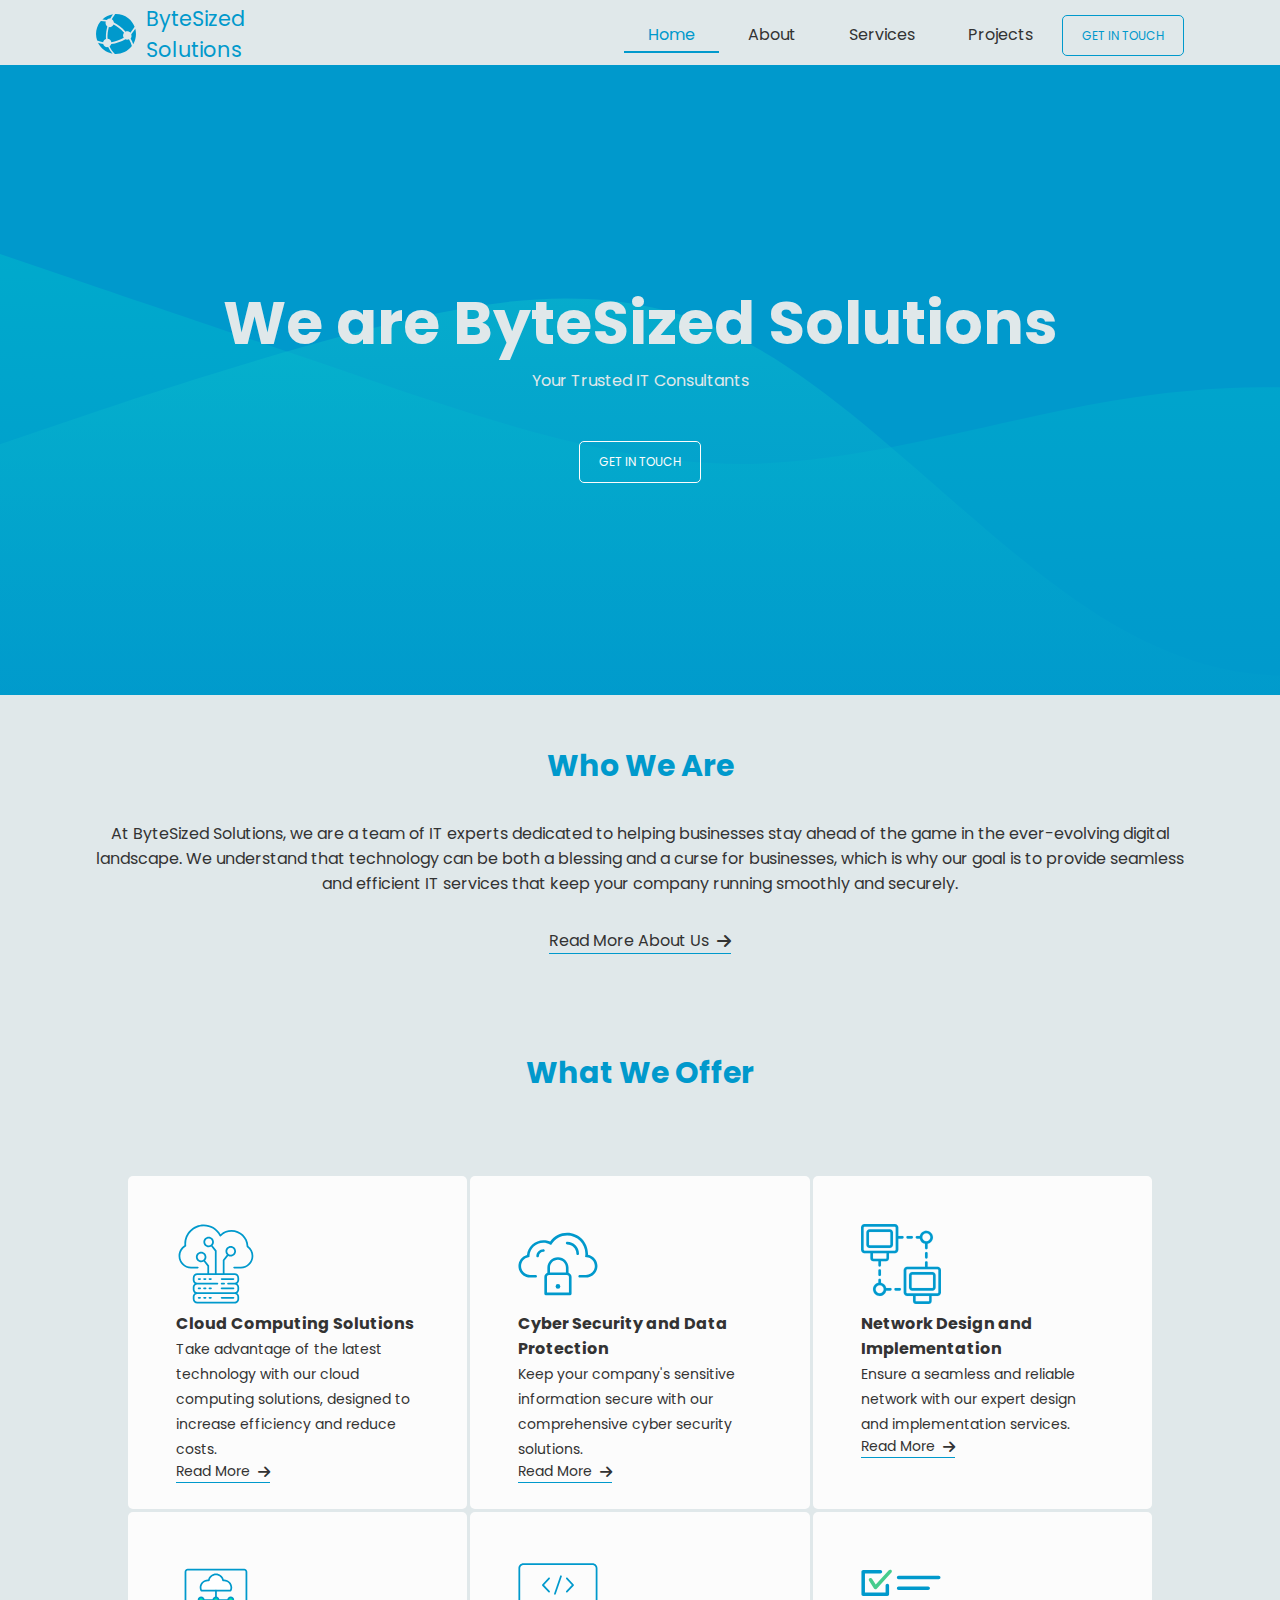
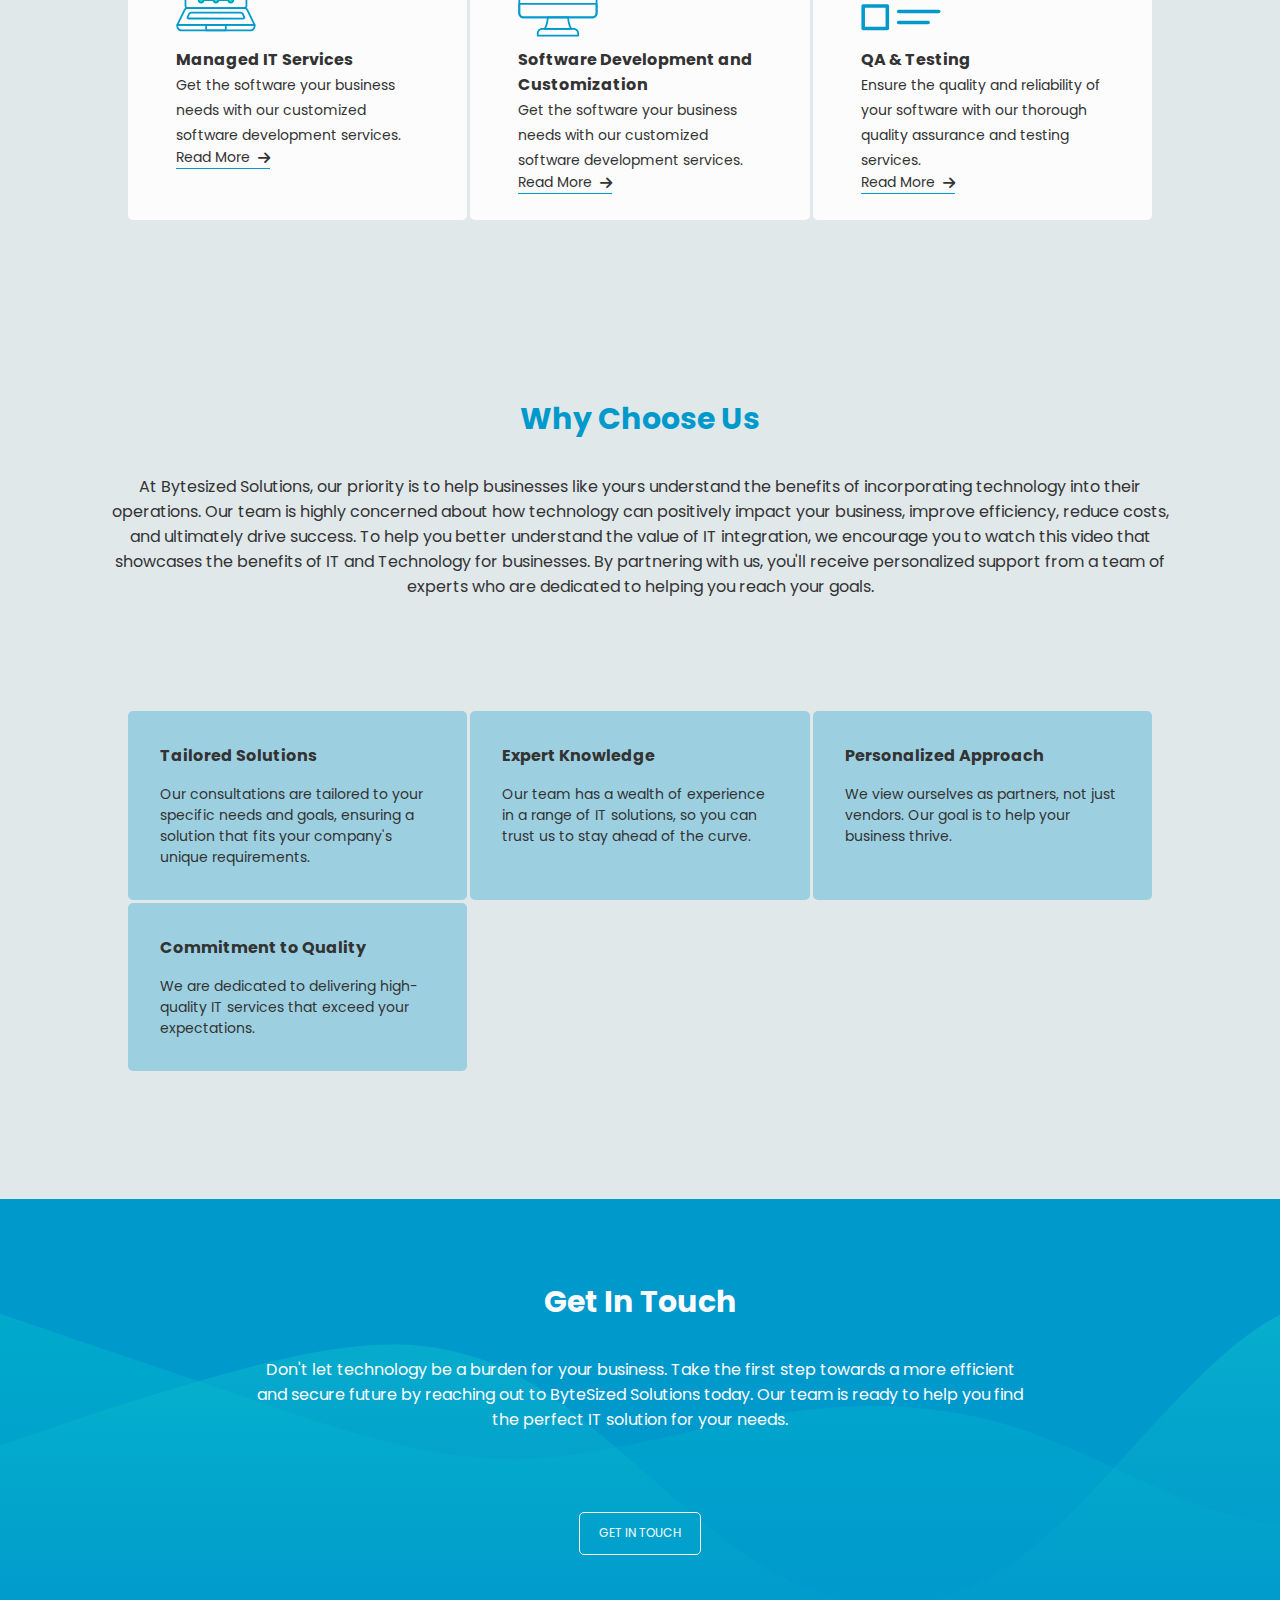
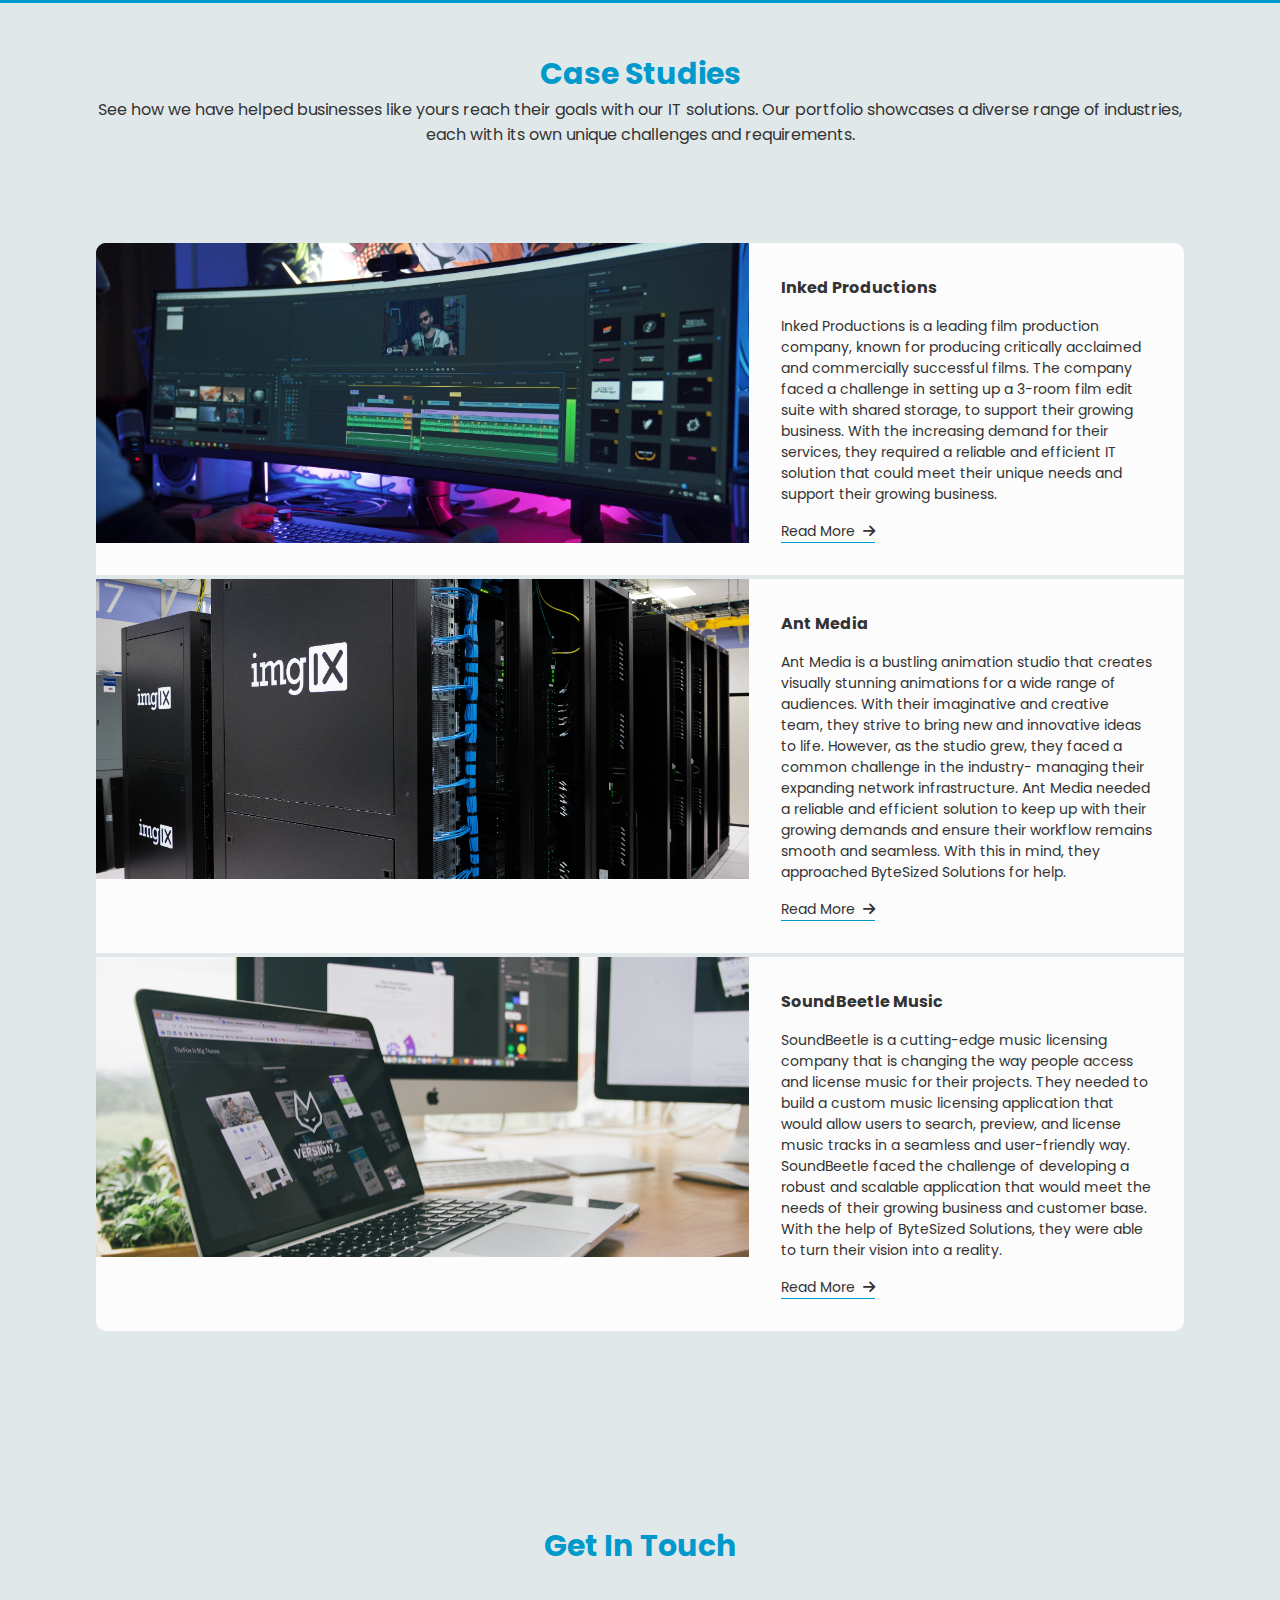
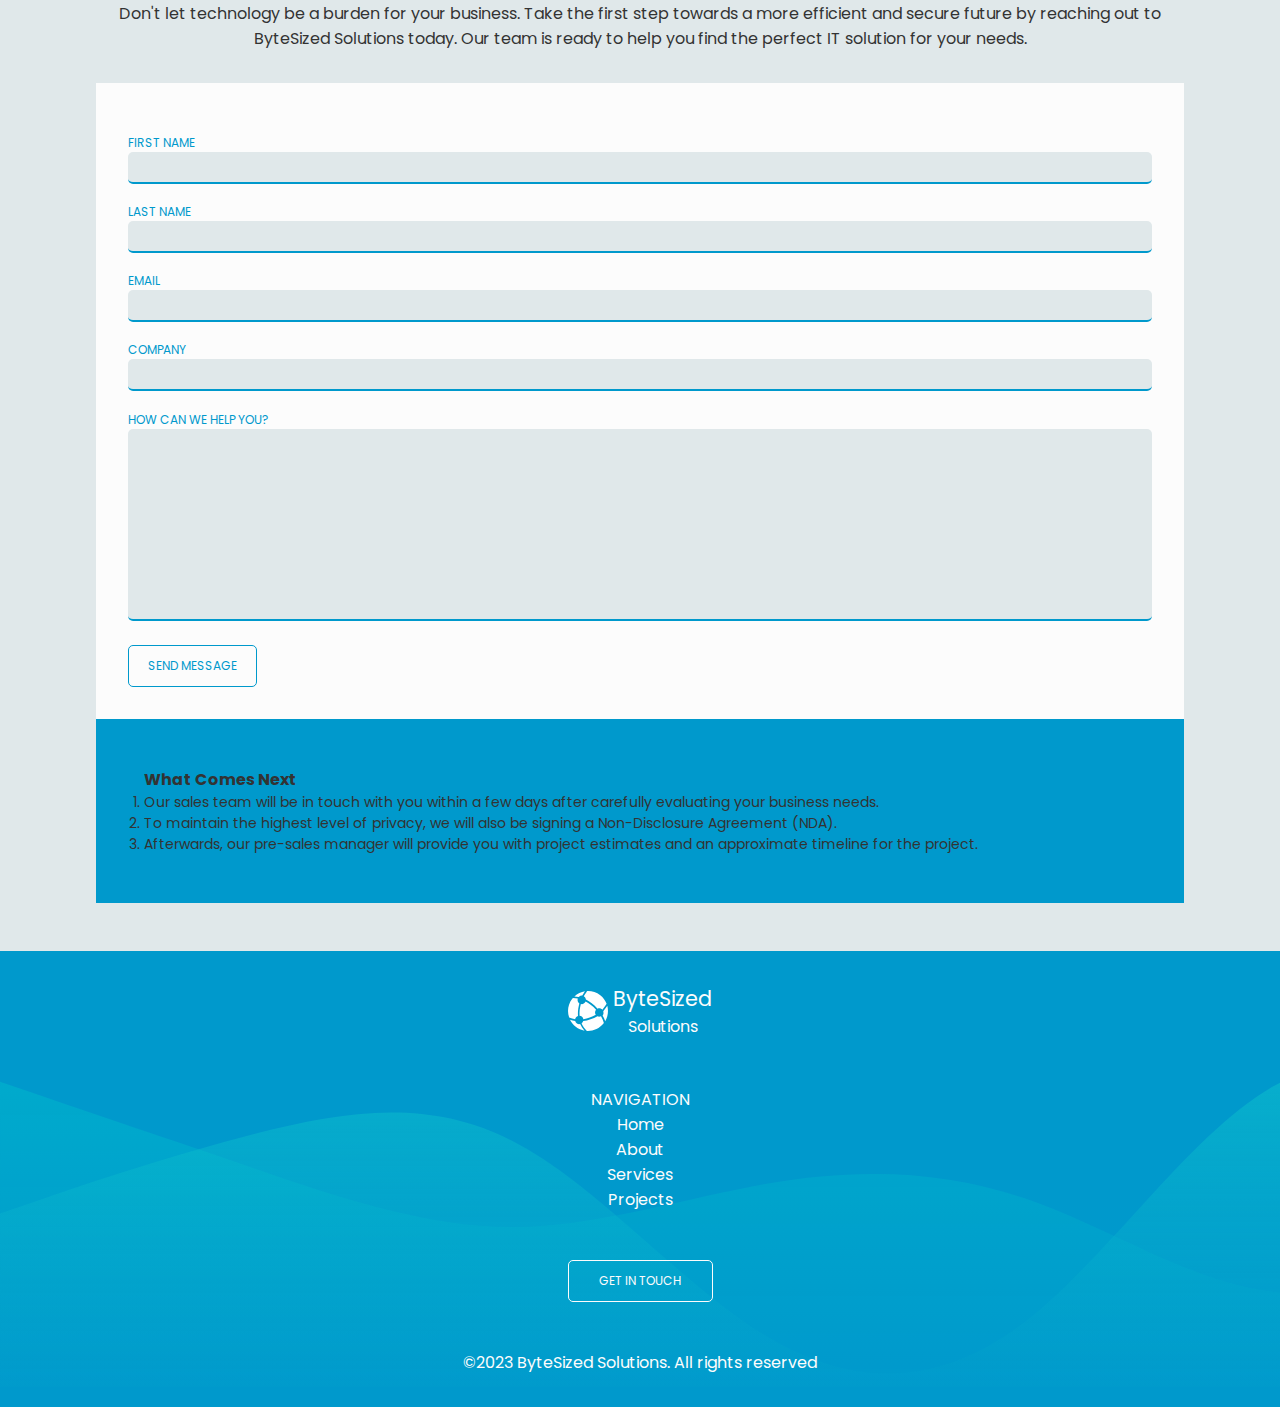
<file: index.html>
<!DOCTYPE html>
<html lang="en">

<head>
    <meta charset="UTF-8">
    <meta http-equiv="X-UA-Compatible" content="IE=edge">
    <meta name="viewport" content="width=device-width, initial-scale=1.0">
    <title>ByteSized Solutions</title>
    <link rel="stylesheet" href="./assets/css/style.css">
    <link rel="stylesheet" href="https://cdnjs.cloudflare.com/ajax/libs/font-awesome/6.3.0/css/all.min.css">
    <link rel="shortcut icon" href="favicon.ico" type="image/x-icon">
    <!--font awesome-->
</head>

<body>
    <header>
        <!-- navbar -->
        <nav class="header flex container relative">
            <!-- main brand logo -->

            <a class="brand grid" href="/index.html">
                <img src="./assets/images/logo.svg" alt="brand logo" class="brand_icon">
                <div>
                    <span>ByteSized</span><br>
                    <span class='brand_solutions'>Solutions</span>
                </div>
            </a>

            <!--mobile nav toggle-->
            <label class="hamburger_icon" for="toggle"><i class="fa fa-bars"></i></label>
            <input type="checkbox" id="toggle" hidden>

            <ul class=" nav_items flex">
                <li><a aria-current="page" class="nav_item" href="./index.html">Home</a></li>
                <li><a class="nav_item" href="./about.html">About</a></li>
                <li><a class="nav_item" href="./services.html">Services</a></li>
                <li><a class="nav_item" href="./projects.html">Projects</a></li>
                <li><a class="nav_item btn btn_pry" href="#contact">Get In Touch</a></li>
            </ul>
        </nav>
    </header>

    <!-- main site content -->
    <main>
        <!-- hero section -->
        <section id="hero" class="hero flex row">
            <div class="main_text flex row">
                <h1 class="main_title">We are ByteSized Solutions</h1>
                <p class="main_subtitle">Your Trusted IT Consultants</p>
                <a href="#contact" class="btn btn_pry cta">Get In Touch</a>
            </div>

        </section>

        <!-- who we are section -->
        <section class="about container flex section_spacing" id="about">
            <h2 class="section_title">Who We Are</h2>
            <p class="section_text">At ByteSized Solutions, we are a team of IT experts dedicated to helping businesses
                stay ahead of the game in the ever-evolving digital landscape. We understand that technology can be both
                a blessing and a curse for businesses, which is why our goal is to provide seamless and efficient IT
                services that keep your company running smoothly and securely.</p>
            <a href="./about.html" class="btn btn_sec">Read more about us <i class="fa fa-arrow-right"></i></a>


        </section>

        <!-- services section  -->
        <section class="services container section_spacing">
            <h2 class="section_title">What We Offer</h2>

            <!-- services cards -->
            <div class="grid services_cards ">
                <div class="service_card card relative">
                    <img src="./assets/images/cloud-computing-4276.svg" alt="icon of cloud computing"
                        class="service_card_image">
                    <h3 class="card_title">Cloud Computing Solutions</h3>
                    <span class="card_text">Take advantage of the latest technology with our cloud computing
                        solutions, designed to increase efficiency and reduce costs.</span>
                    <a href="./about.html#services" class="btn btn_sec card_btn absolute">Read more <i
                            class="fa fa-arrow-right"></i></a>

                </div>
                <div class=" card">
                    <img src="./assets/images/database-security-2358.svg" alt="icon of cyber security"
                        class="service_card_image">
                    <h3 class="card_title">Cyber Security and Data Protection</h3>
                    <span class="card_text">Keep your company's sensitive information secure with our
                        comprehensive cyber security solutions.</span>
                    <a href="./about.html#services" class="btn btn_sec card_btn absolute">Read more <i
                            class="fa fa-arrow-right"></i></a>
                </div>
                <div class=" card">
                    <img src="./assets/images/network.svg" alt="icon of computer network" class="service_card_image">
                    <h3 class="card_title">Network Design and Implementation</h3>
                    <span class="card_text">Ensure a seamless and reliable network with our expert design and
                        implementation services.</span>
                    <a href="./about.html#services" class="btn btn_sec card_btn absolute">Read more <i
                            class="fa fa-arrow-right"></i></a>
                </div>
                <div class=" card">
                    <img src="./assets/images/laptop-cloud-storage-12595.svg" alt="icon of cloud storage"
                        class="service_card_image">
                    <h3 class="card_title">Managed IT Services</h3>
                    <span class="card_text">Get the software your business needs with our customized software
                        development services.</span>
                    <a href="./about.html#services" class="btn btn_sec card_btn absolute">Read more <i
                            class="fa fa-arrow-right"></i></a>
                </div>
                <div class=" card">
                    <img src="./assets/images/programming-web-code-blue-screen-17122.svg"
                        alt="sicon of programming code symbol" class="service_card_image">
                    <h3 class="card_title">Software Development and Customization</h3>
                    <span class="card_text">Get the software your business needs with our customized software
                        development services.</span>
                    <a href="./about.html#services" class="btn btn_sec card_btn absolute">Read more <i
                            class="fa fa-arrow-right"></i></a>
                </div>
                <div class=" card">
                    <img src="./assets/images/checklist-13201.svg" alt="icon of a checklist" class="service_card_image">
                    <h3 class="card_title">QA & Testing</h3>
                    <span class="card_text">Ensure the quality and reliability of your software with our
                        thorough quality assurance and testing services.</span>
                    <a href="./about.html#services" class="btn btn_sec card_btn absolute">Read more <i
                            class="fa fa-arrow-right"></i></a>
                </div>

            </div>
        </section>

        <!-- why choose us section  -->
        <section class="offers container flex row section_spacing">
            <h2 class="section_title">Why Choose Us</h2>
            <p class="section_text">At Bytesized Solutions, our priority is to help businesses like yours understand the
                benefits of incorporating technology into their operations. Our team is highly concerned about how
                technology can positively impact your business, improve efficiency, reduce costs, and ultimately drive
                success. To help you better understand the value of IT integration, we encourage you to watch this video
                that showcases the benefits of IT and Technology for businesses. By partnering with us, you'll receive
                personalized support from a team of experts who are dedicated to helping you reach your goals.</p>

            <!-- offers cards -->
            <div class="services_cards grid">
                <div class="card offer flex row">
                    <div class="card_article">
                        <h3 class="card_title">Tailored Solutions</h3>
                        <span class="card_text">Our consultations are tailored to your specific needs and goals,
                            ensuring a solution that fits your company's unique requirements.</span>
                    </div>
                </div>
                <div class="card flex row offer">
                    <div class="card_article">
                        <h3 class="card_title">Expert Knowledge</h3>
                        <span class="card_text">Our team has a wealth of experience in a range of IT solutions, so
                            you can trust us to stay ahead of the curve.</span>
                    </div>
                </div>
                <div class="card offer flex row">
                    <div class="card_article">
                        <h3 class="card_title">Personalized Approach</h3>
                        <span class="card_text">We view ourselves as partners, not just vendors. Our goal is to help
                            your business thrive.</span>
                    </div>

                </div>
                <div class="card offer flex">
                    <div class="card_article">
                        <h3 class="card_title">Commitment to Quality</h3>
                        <span class="card_text">We are dedicated to delivering high-quality IT services that exceed
                            your expectations.</span>
                    </div>

                </div>
            </div>

        </section>

        <!-- get in touch banner -->
        <section class="cta_banner section_spacing relative">
            <div class="bg_overlay"></div> <!--for color overlay on bg-->

            <h3 class="section_title">Get In Touch</h3>
            <p class="section_text">Don't let technology be a burden for your business. Take the first step towards a
                more efficient and secure future by reaching out to ByteSized Solutions today. Our team is ready to help
                you find the perfect IT solution for your needs.</p>
            <a href="#contact" class="btn btn_pry cta">Get In Touch</a>

        </section>

        <!--projects ||  success stories || case studies -->
        <section class="case_studies container section_spacing">
            <h2 class="section_title">Case Studies</h2>
            <p class="section_text">See how we have helped businesses like yours reach their goals with our IT
                solutions. Our portfolio showcases a diverse range of industries, each with its own unique challenges
                and requirements.</p>

            <!-- projects cards -->
            <div class="case_carousel flex row">
                <div class="case_card grid">
                    <img class="card_image" src="./assets/images/video_edit.jpg"
                        alt="image of video editing software program on an ultra wide screen">

                    <section class="card_article">
                        <h3 class="card_title">Inked Productions</h3>
                        <span class="card_text">Inked Productions is a leading film production company, known for
                            producing critically acclaimed and commercially successful films. The company faced a
                            challenge in setting up a 3-room film edit suite with shared storage, to support their
                            growing business. With the increasing demand for their services, they required a reliable
                            and efficient IT solution that could meet their unique needs and support their growing
                            business.</span>
                        <a href="./projects/inked-productions.html" class="btn btn_sec card_btn">Read more <i
                                class="fa fa-arrow-right"></i></a>
                    </section>
                </div>
                <div class="case_card grid">
                    <img class="card_image" src="./assets/images/server.jpg"
                        alt="image of a server room. img ix is printed on the wall of the server">
                    <section class="card_article">
                        <h3 class="card_title">Ant Media</h3>
                        <span class="card_text">Ant Media is a bustling animation studio that creates visually stunning
                            animations for a wide range of audiences. With their imaginative and creative team, they
                            strive to bring new and innovative ideas to life. However, as the studio grew, they faced a
                            common challenge in the industry- managing their expanding network infrastructure. Ant Media
                            needed a reliable and efficient solution to keep up with their growing demands and ensure
                            their workflow remains smooth and seamless. With this in mind, they approached ByteSized
                            Solutions for help.</span>
                        <a href="./projects/ant-media.html" class="btn btn_sec card_btn">Read more <i
                                class="fa fa-arrow-right"></i></a>
                    </section>
                </div>
                <div class="case_card grid">
                    <img class="card_image" src="./assets/images/website.jpg"
                        alt="image of a laptop showing a website on the screen. In the background is an imac showing the same website">
                    <section class="card_article">
                        <h3 class="card_title">SoundBeetle Music</h3>
                        <span class="card_text">SoundBeetle is a cutting-edge music licensing company that is changing
                            the way people access and license music for their projects. They needed to build a custom
                            music licensing application that would allow users to search, preview, and license music
                            tracks in a seamless and user-friendly way. SoundBeetle faced the challenge of developing a
                            robust and scalable application that would meet the needs of their growing business and
                            customer base. With the help of ByteSized Solutions, they were able to turn their vision
                            into a reality.</span>
                        <a href="./projects/sound-beetle.html" class="btn btn_sec card_btn">Read more <i
                                class="fa fa-arrow-right"></i></a>
                    </section>
                </div>
            </div>
        </section>

        <!-- contact section  -->

        <section id="contact" class="contact container flex row section_spacing">
            <h3 class="section_title">Get In Touch</h3>
            <p class="section_text">Don't let technology be a burden for your business. Take the first step towards a
                more efficient and secure future by reaching out to ByteSized Solutions today. Our team is ready to help
                you find the perfect IT solution for your needs.</p>

            <!-- form  -->
            <div class="form_block grid">
                <form action="#" method="get">
                    <div class="form_field">
                        <label for="fname">First Name</label>
                        <input type="text" name="name" id="fname" required>
                    </div>
                    <div class="form_field">
                        <label for="lname">Last Name</label>
                        <input type="text" name="name" id="lname" required>
                    </div>
                    <div class="form_field">
                        <label for="email">Email</label>
                        <input type="email" name="email" id="email" required>
                    </div>
                    <div class="form_field">
                        <label for="company">Company</label>
                        <input type="text" name="company" id="company" required>
                    </div>
                    <div class="form_field">
                        <label for="message">How can we help you?</label>
                        <input type="text" name="message" id="message" required>
                    </div>
                    <button class="btn btn_pry">Send Message</button>
                </form>
                <div class="side_form"> <!-- description of what happens after client fills and submits form-->
                    <h4 class="card_title">What Comes Next</h4>
                    <ol>
                        <li class="card_text">Our sales team will be in touch with you within a few days after carefully
                            evaluating your
                            business needs.</li>
                        <li class="card_text">To maintain the highest level of privacy, we will also be signing a
                            Non-Disclosure Agreement
                            (NDA).</li>
                        <li class="card_text">Afterwards, our pre-sales manager will provide you with project estimates
                            and an approximate
                            timeline for the project.</li>
                    </ol>
                </div>
            </div>
        </section>
        <footer class="flex row">
            <!-- footer nav  -->
            <nav class="footer_nav flex row">
                <!-- main brand logo -->
                <div class="brand flex">
                    <img src="./assets/images/logo_white.svg" alt="brand logo" class="brand_icon">
                    <a class="brand" href="/index.html">
                        <span>ByteSized</span><br> Solutions
                    </a>
                </div>
                <ul class=" footer_nav_items flex row">
                    <li class="footer_nav_items_title">Navigation</li>
                    <li><a class="nav_item" href="./index.html">Home</a></li>
                    <li><a class="nav_item" href="./about.html">About</a></li>
                    <li><a class="nav_item" href="./services.html">Services</a></li>
                    <li><a class="nav_item" href="./projects.html">Projects</a></li>
                    <li><a class="nav_item btn btn_pry cta" href="#contact">Get In Touch</a></li>
                </ul>
            </nav>
            <p>©2023 ByteSized Solutions. All rights reserved</p>
        </footer>

    </main>

</body>

</html>
</file>
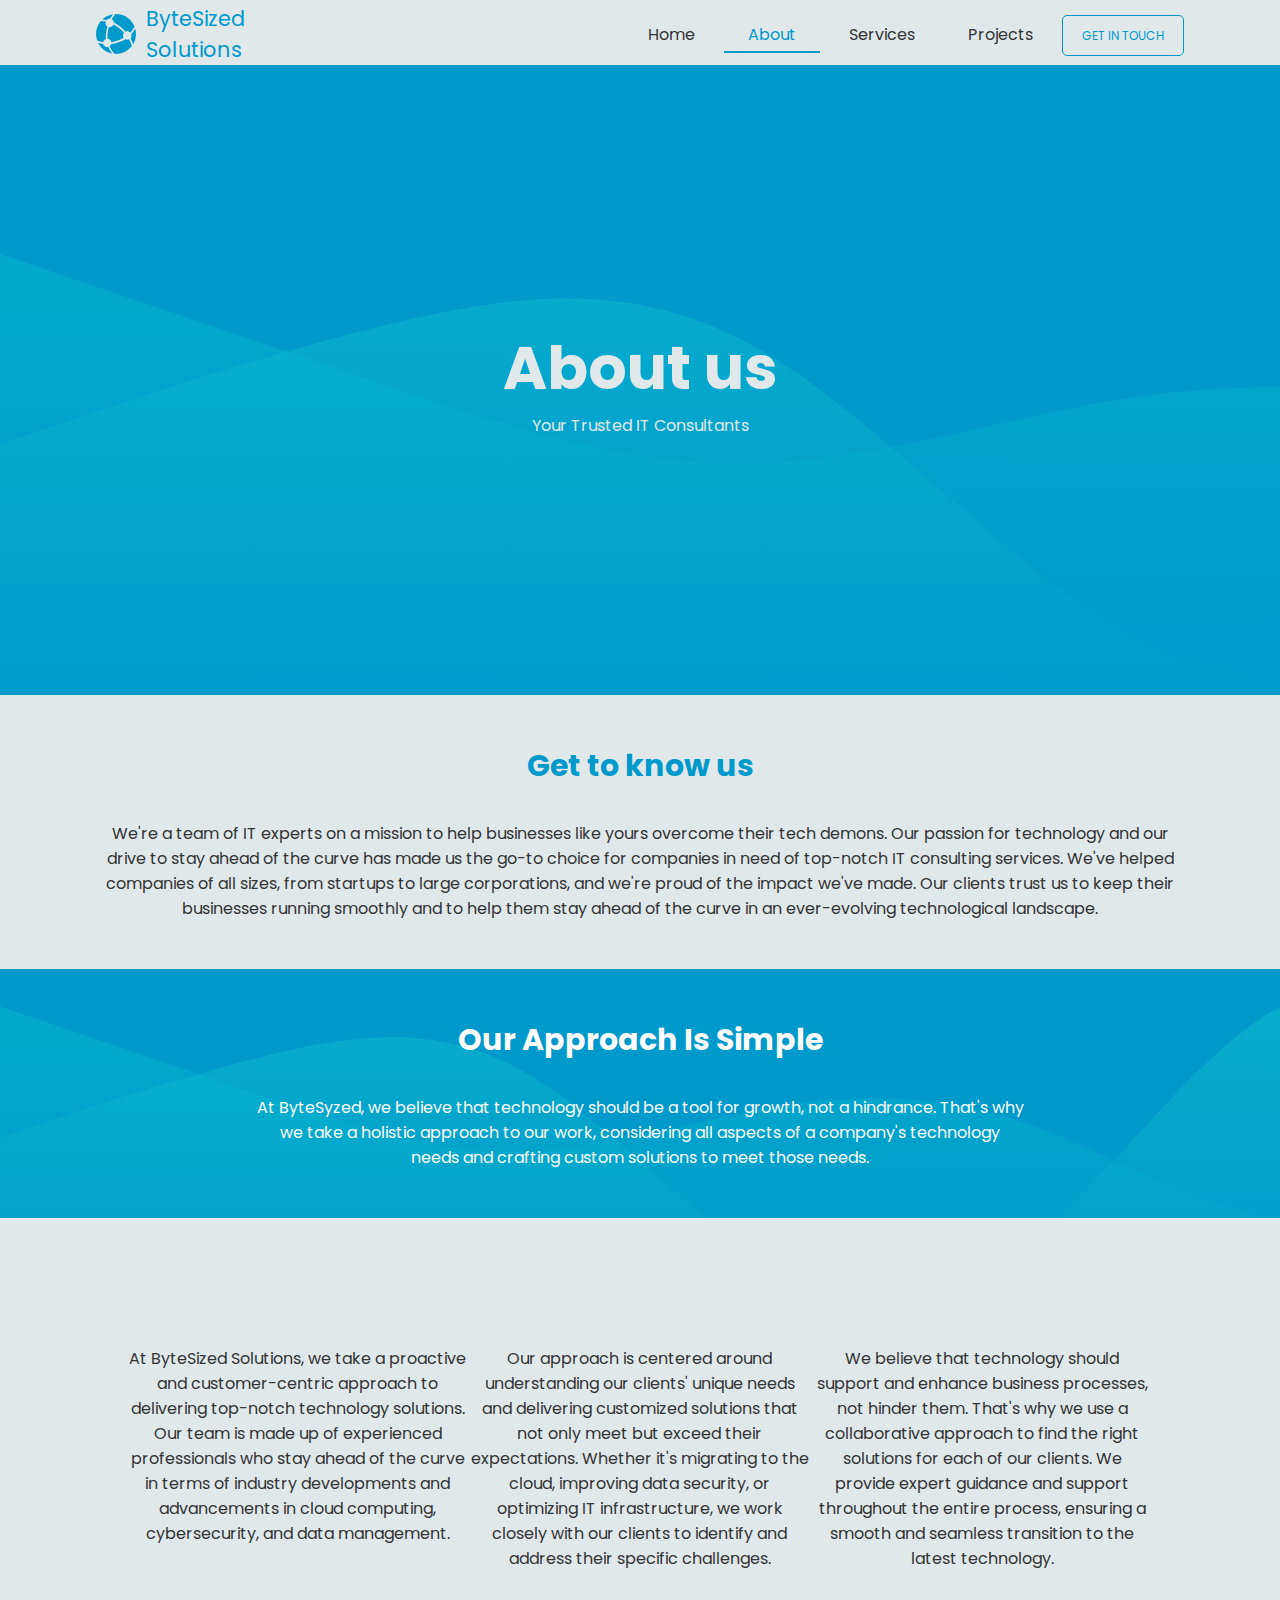
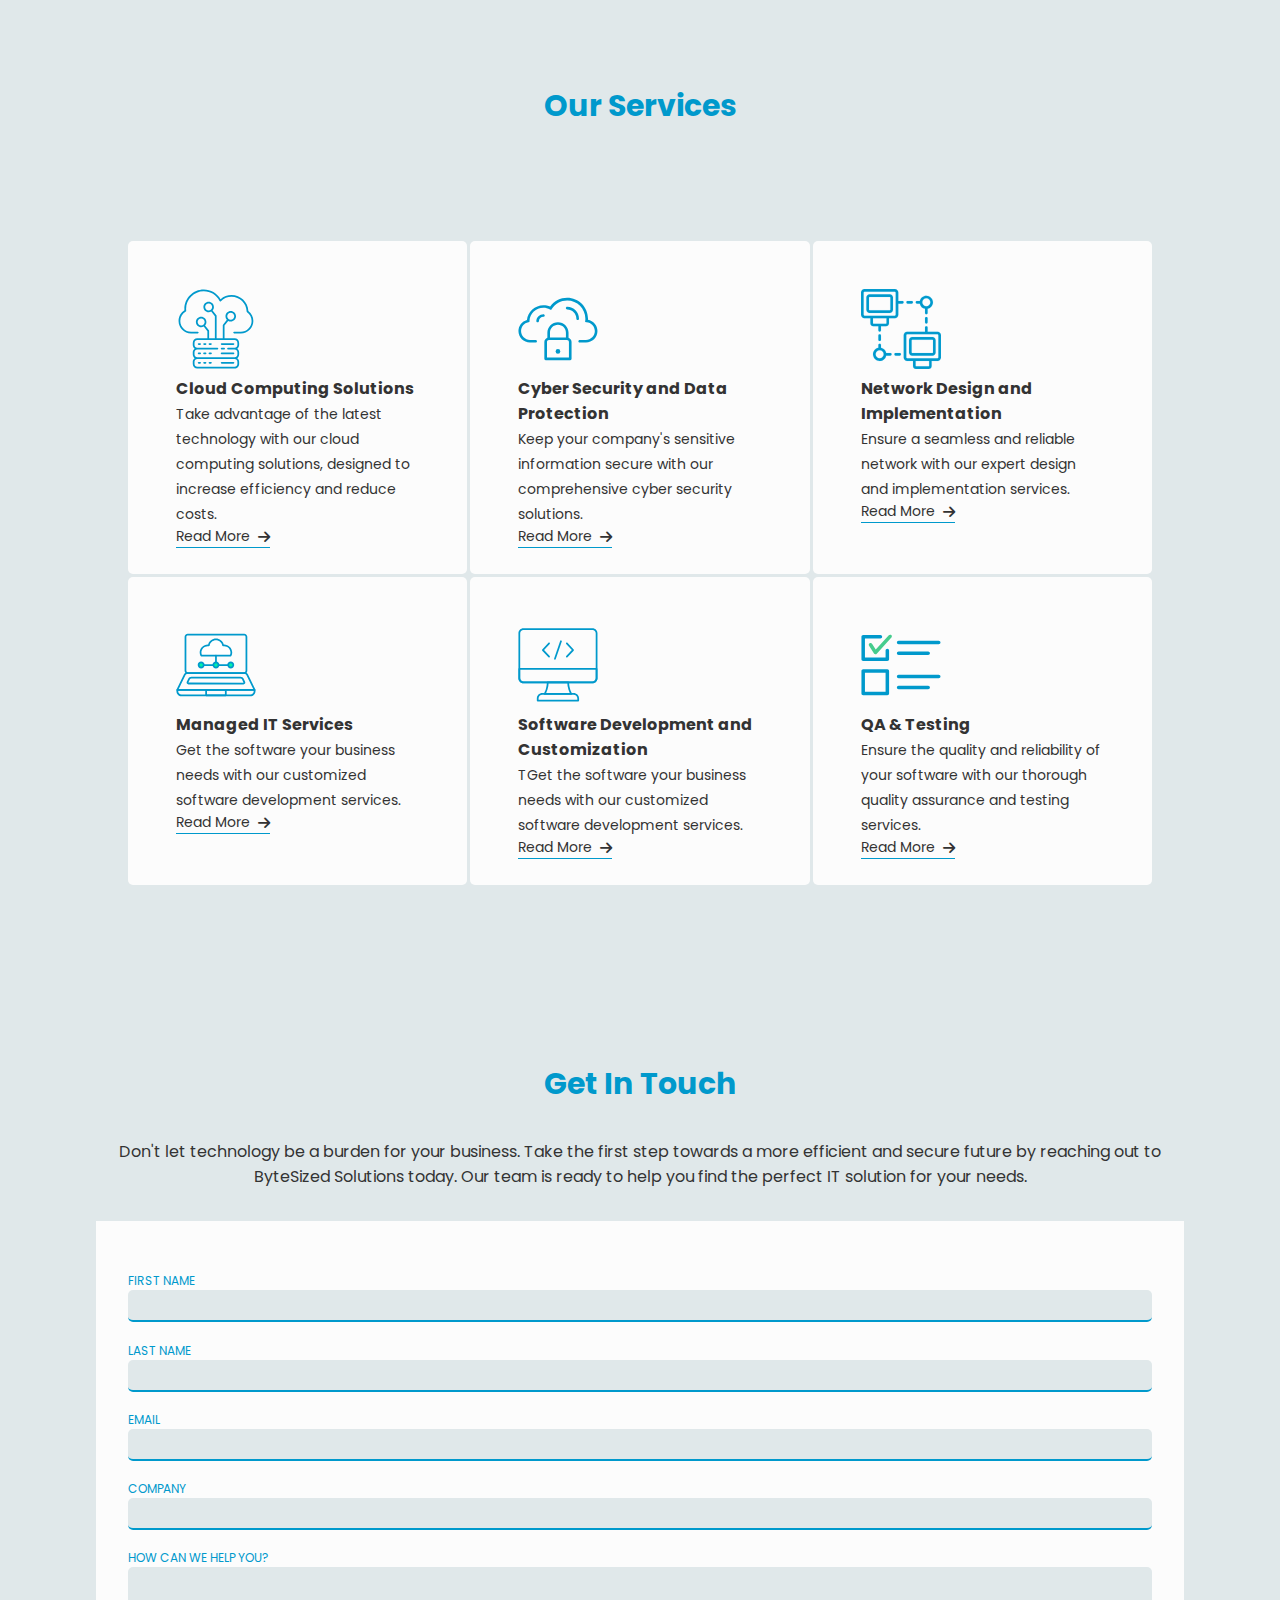
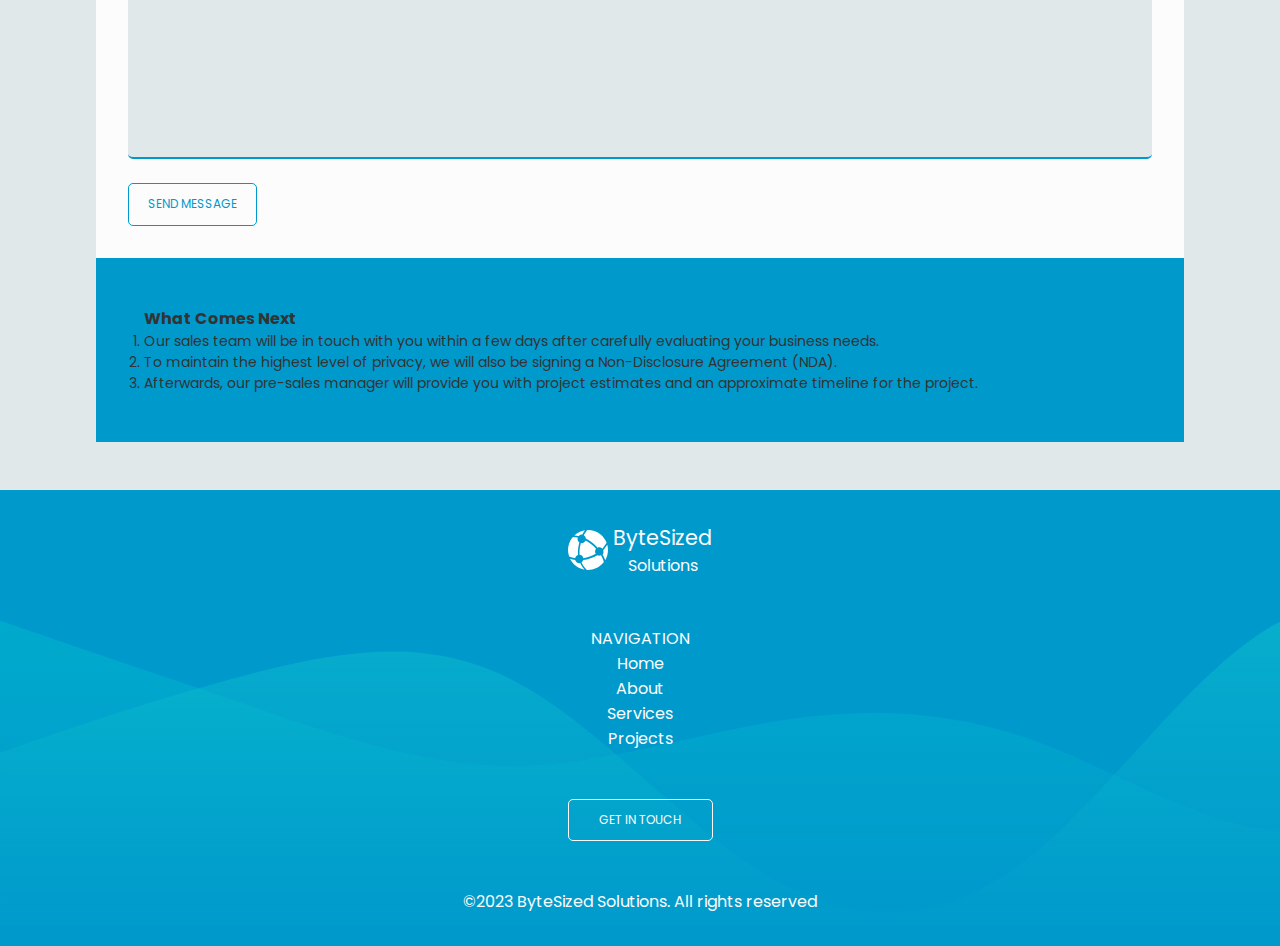
<file: about.html>
<!DOCTYPE html>
<html lang="en">

<head>
    <meta charset="UTF-8">
    <meta http-equiv="X-UA-Compatible" content="IE=edge">
    <meta name="viewport" content="width=device-width, initial-scale=1.0">
    <title>About ByteSized Solutions</title>
    <link rel="stylesheet" href="./assets/css/style.css">
    <link rel="stylesheet" href="https://cdnjs.cloudflare.com/ajax/libs/font-awesome/6.3.0/css/all.min.css">
    <!--font awesome-->
</head>

<body>
    <header>
        <!-- navbar -->
        <nav class="header flex container relative">
            <!-- main brand logo -->

            <a class="brand grid" href="./index.html">
                <img src="./assets/images/logo.svg" alt="brand logo" class="brand_icon">
                <div>
                    <span>ByteSized</span><br>
                    <span class='brand_solutions'>Solutions</span>
                </div>
            </a>

            <!--mobile nav toggle-->
            <label class="hamburger_icon" for="toggle"><i class="fa fa-bars"></i></label>
            <input type="checkbox" id="toggle" hidden>

            <ul class=" nav_items flex">
                <li><a class="nav_item" href="./index.html">Home</a></li>
                <li><a aria-current="page" class="nav_item" href="/about.html">About</a></li>
                <li><a class="nav_item" href="./services.html">Services</a></li>
                <li><a class="nav_item" href="./projects.html">Projects</a></li>
                <li><a class="nav_item btn btn_pry" href="#contact">Get In Touch</a></li>
            </ul>
        </nav>
    </header>

    <!-- main site content -->
    <main>
        <!-- hero section -->
        <section id="hero" class="hero flex row">
            <div class="main_text flex row">
                <h1 class="main_title">About us</h1>
                <p class="main_subtitle">Your Trusted IT Consultants</p>

            </div>

        </section>
        <!-- who we are section -->
        <section class="about container flex section_spacing">
            <h2 class="section_title">Get to know us</h2>
            <p class="section_text">We're a team of IT experts on a mission to help businesses like yours overcome their
                tech demons. Our passion for technology and our drive to stay ahead of the curve has made us the go-to
                choice for companies in need of top-notch IT consulting services.

                We've helped companies of all sizes, from startups to large corporations, and we're proud of the impact
                we've made. Our clients trust us to keep their businesses running smoothly and to help them stay ahead
                of the curve in an ever-evolving technological landscape.</p>
        </section>
        <section class="cta_banner section_spacing">
            <h3 class="section_title">Our Approach Is Simple</h3>
            <p class="section_text">At ByteSyzed, we believe that technology should be a tool for growth, not a
                hindrance. That's why
                we take a holistic approach to our work, considering all aspects of a company's technology needs and
                crafting custom solutions to meet those needs.</p>
        </section>

        <!-- services section  -->
        <section class="container section_spacing grid services" id="services">
            <div class="services_cards services_articles section_spacing grid">
                <p class="section_text">At ByteSized Solutions, we take a proactive and customer-centric approach to
                    delivering top-notch technology solutions. Our team is made up of experienced professionals who stay
                    ahead of the curve in terms of industry developments and advancements in cloud computing,
                    cybersecurity,
                    and data management.</p>
                <p class="section_text"> Our approach is centered around understanding our clients' unique needs and
                    delivering customized
                    solutions that not only meet but exceed their expectations. Whether it's migrating to the cloud,
                    improving data security, or optimizing IT infrastructure, we work closely with our clients to
                    identify
                    and address their specific challenges.</p>
                <p class="section_text">We believe that technology should support and enhance business processes, not
                    hinder
                    them. That's why we
                    use a collaborative approach to find the right solutions for each of our clients. We provide expert
                    guidance and support throughout the entire process, ensuring a smooth and seamless transition to the
                    latest technology.</p>
            </div>
            <h2 class="section_title">Our Services</h2>

            <!-- services cards -->
            <div class="grid services_cards ">
                <div class="service_card card relative">
                    <img src="./assets/images/cloud-computing-4276.svg" alt="icon of cloud computing"
                        class="service_card_image">
                    <h3 class="card_title">Cloud Computing Solutions</h3>
                    <span class="card_text">Take advantage of the latest technology with our cloud computing
                        solutions, designed to increase efficiency and reduce costs.</span>
                    <a href="services.html" class="btn btn_sec card_btn absolute">Read more <i
                            class="fa fa-arrow-right"></i></a>

                </div>
                <div class=" card">
                    <img src="./assets/images/database-security-2358.svg" alt="icon of cyber security"
                        class="service_card_image">
                    <h3 class="card_title">Cyber Security and Data Protection</h3>
                    <span class="card_text">Keep your company's sensitive information secure with our
                        comprehensive cyber security solutions.</span>
                    <a href="./services.html" class="btn btn_sec card_btn absolute">Read more <i
                            class="fa fa-arrow-right"></i></a>
                </div>
                <div class=" card">
                    <img src="./assets/images/network.svg" alt="icon of computer network" class="service_card_image">
                    <h3 class="card_title">Network Design and Implementation</h3>
                    <span class="card_text">Ensure a seamless and reliable network with our expert design and
                        implementation services.</span>
                    <a href="./services.html" class="btn btn_sec card_btn absolute">Read more <i
                            class="fa fa-arrow-right"></i></a>
                </div>
                <div class=" card">
                    <img src="./assets/images/laptop-cloud-storage-12595.svg" alt="icon of cloud storage"
                        class="service_card_image">
                    <h3 class="card_title">Managed IT Services</h3>
                    <span class="card_text">Get the software your business needs with our customized software
                        development services.</span>
                    <a href="./services.html" class="btn btn_sec card_btn absolute">Read more <i
                            class="fa fa-arrow-right"></i></a>
                </div>
                <div class=" card">
                    <img src="./assets/images/programming-web-code-blue-screen-17122.svg"
                        alt="sicon of programming code symbol" class="service_card_image">
                    <h3 class="card_title">Software Development and Customization</h3>
                    <span class="card_text">TGet the software your business needs with our customized software
                        development services.</span>
                    <a href="./services.html" class="btn btn_sec card_btn absolute">Read more <i
                            class="fa fa-arrow-right"></i></a>
                </div>
                <div class=" card">
                    <img src="./assets/images/checklist-13201.svg" alt="icon of a checklist" class="service_card_image">
                    <h3 class="card_title">QA & Testing</h3>
                    <span class="card_text">Ensure the quality and reliability of your software with our
                        thorough quality assurance and testing services.</span>
                    <a href="services.html" class="btn btn_sec card_btn absolute">Read more <i
                            class="fa fa-arrow-right"></i></a>
                </div>

            </div>
        </section>

        <!-- get in touch banner -->
        <section class="container section_spacing grid relative" id="contact">

            <h3 class="section_title">Get In Touch</h3>
            <p class="section_text">Don't let technology be a burden for your business. Take the first step towards a
                more efficient and secure future by reaching out to ByteSized Solutions today. Our team is ready to help
                you find the perfect IT solution for your needs.</p>
            <!-- form  -->
            <div class="form grid">
                <form action="#" method="get">
                    <div class="form_field">
                        <label for="fname">First Name</label>
                        <input type="text" name="name" id="fname" required>
                    </div>
                    <div class="form_field">
                        <label for="lname">Last Name</label>
                        <input type="text" name="name" id="lname" required>
                    </div>
                    <div class="form_field">
                        <label for="email">Email</label>
                        <input type="email" name="email" id="email" required>
                    </div>
                    <div class="form_field">
                        <label for="company">Company</label>
                        <input type="text" name="company" id="company" required>
                    </div>
                    <div class="form_field">
                        <label for="message">How can we help you?</label>
                        <input type="text" name="message" id="message" required>
                    </div>
                    <button class="btn btn_pry">Send Message</button>
                </form>
                <div class="side_form"> <!-- description of what happens after client fills and submits form-->
                    <h4 class="card_title">What Comes Next</h4>
                    <ol>
                        <li class="card_text">Our sales team will be in touch with you within a few days after carefully
                            evaluating your
                            business needs.</li>
                        <li class="card_text">To maintain the highest level of privacy, we will also be signing a
                            Non-Disclosure Agreement
                            (NDA).</li>
                        <li class="card_text">Afterwards, our pre-sales manager will provide you with project estimates
                            and an approximate
                            timeline for the project.</li>

                    </ol>
                </div>
            </div>

        </section>


        <footer class="flex row">
            <!-- footer nav  -->
            <nav class="footer_nav flex row">
                <!-- main brand logo -->
                <div class="brand flex">
                    <img src="./assets/images/logo_white.svg" alt="brand logo" class="brand_icon">
                    <a class="brand" href="./index.html">
                        <span>ByteSized</span><br> Solutions
                    </a>
                </div>
                <ul class=" footer_nav_items flex row">
                    <li class="footer_nav_items_title">Navigation</li>
                    <li><a class="nav_item" href="./index.html">Home</a></li>
                    <li><a class="nav_item" href="./about.html">About</a></li>
                    <li><a class="nav_item" href="./services.html">Services</a></li>
                    <li><a class="nav_item" href="./projects.html">Projects</a></li>
                    <li><a class="nav_item btn btn_pry cta" href="#contact">Get In Touch</a></li>
                </ul>
            </nav>
            <p>©2023 ByteSized Solutions. All rights reserved</p>
        </footer>

    </main>

</body>

</html>
</file>
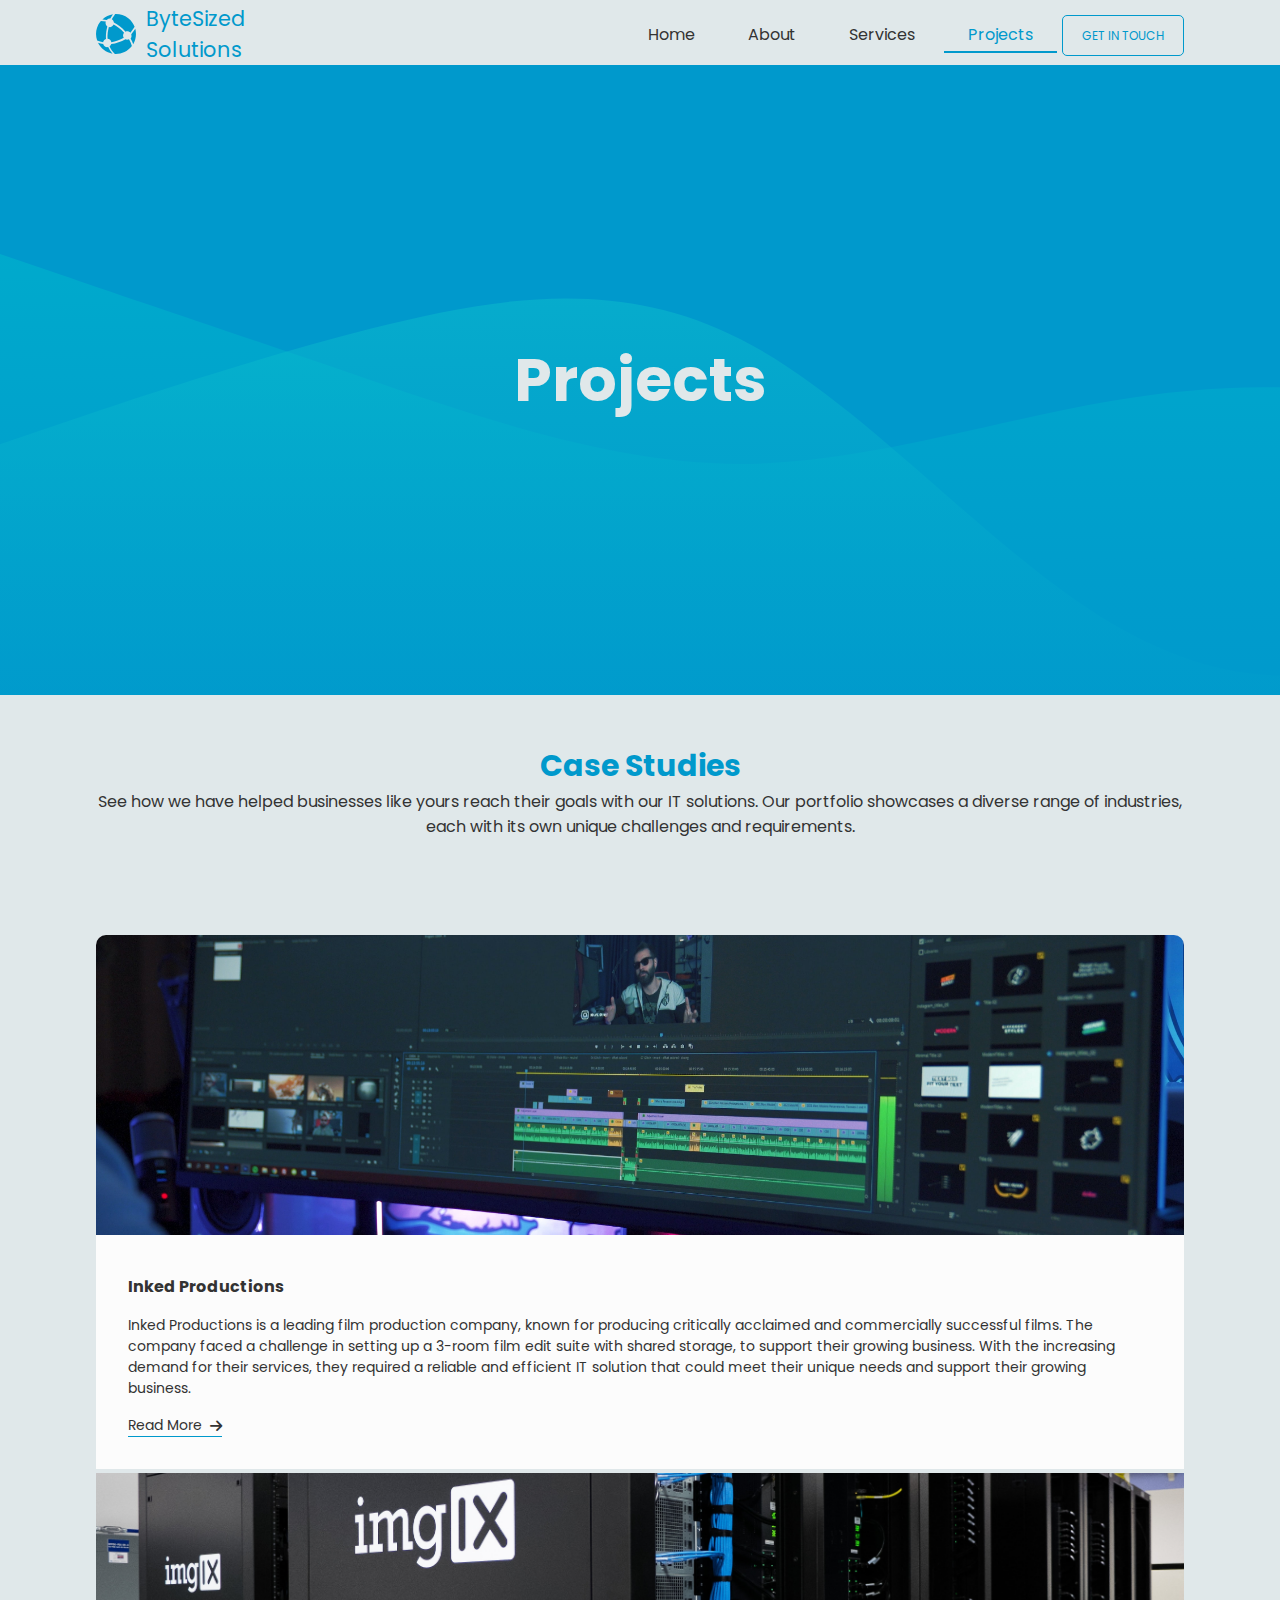
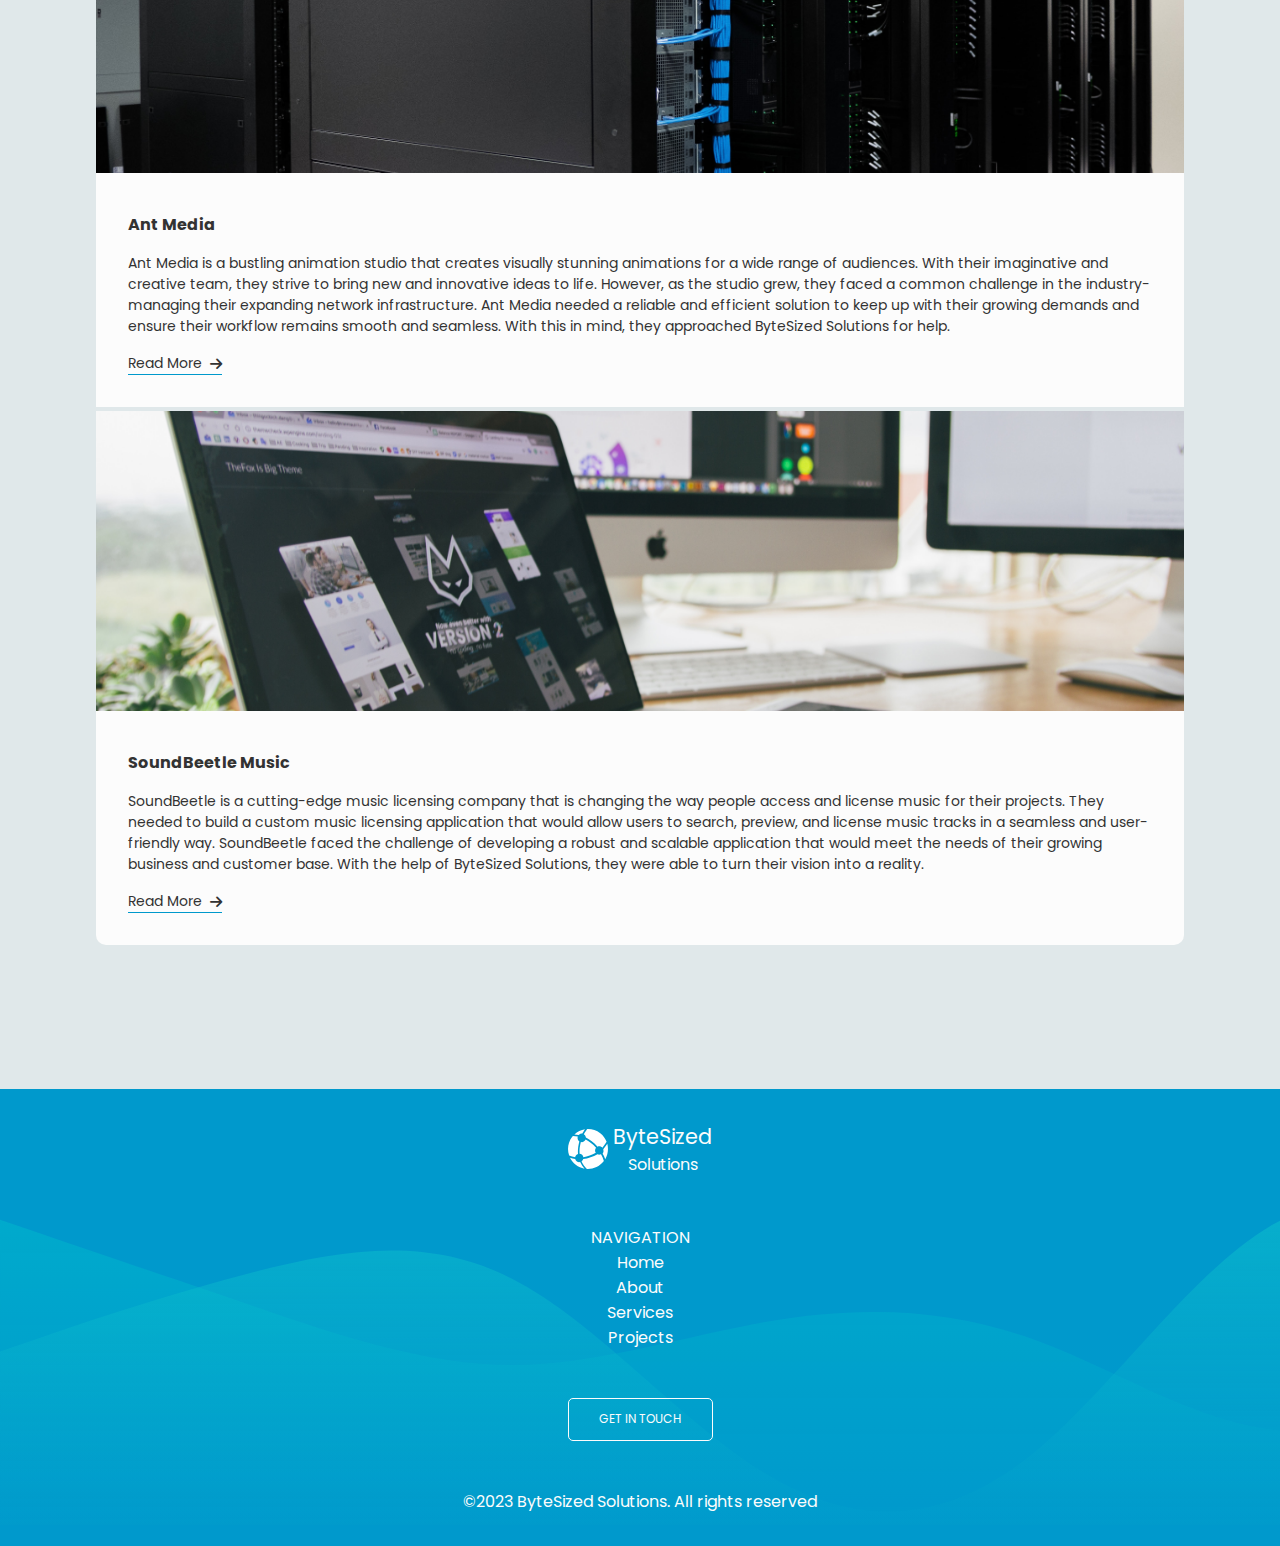
<file: projects.html>
<!DOCTYPE html>
<html lang="en">

<head>
    <meta charset="UTF-8">
    <meta http-equiv="X-UA-Compatible" content="IE=edge">
    <meta name="viewport" content="width=device-width, initial-scale=1.0">
    <title>ByteSized Solutions</title>
    <link rel="stylesheet" href="./assets/css/style.css">
    <link rel="stylesheet" href="https://cdnjs.cloudflare.com/ajax/libs/font-awesome/6.3.0/css/all.min.css">
    <!--font awesome-->
</head>

<body>
    <header>
        <!-- navbar -->
        <nav class="header flex container relative">
            <!-- main brand logo -->

            <a class="brand grid" href="./index.html">
                <img src="./assets/images/logo.svg" alt="brand logo" class="brand_icon">
                <div>
                    <span>ByteSized</span><br>
                    <span class='brand_solutions'>Solutions</span>
                </div>
            </a>

            <!--mobile nav toggle-->
            <label class="hamburger_icon" for="toggle"><i class="fa fa-bars"></i></label>
            <input type="checkbox" id="toggle" hidden>

            <ul class=" nav_items flex">
                <li><a class="nav_item" href="./index.html">Home</a></li>
                <li><a class="nav_item" href="./about.html">About</a></li>
                <li><a class="nav_item" href="./services.html">Services</a></li>
                <li><a aria-current="page" class="nav_item" href="./projects.html">Projects</a></li>
                <li><a class="nav_item btn btn_pry" href="./about.html#contact">Get In Touch</a></li>
            </ul>
        </nav>
    </header>
    <main>
        <!-- hero section -->
        <section id="hero" class="hero flex row">
            <div class="main_text flex row">
                <h1 class="main_title">Projects</h1>
            </div>

        </section>
        <!--projects ||  success stories || case studies -->
        <section class="case_studies container section_spacing">
            <h2 class="section_title">Case Studies</h2>
            <p class="section_text">See how we have helped businesses like yours reach their goals with our IT
                solutions. Our portfolio showcases a diverse range of industries, each with its own unique challenges
                and requirements.</p>


            <!-- projects cards -->
            <div class="case_carousel flex row">
                <div class="case_card">
                    <img class="card_image" src="./assets/images/video_edit.jpg"
                        alt="image of video editing software program on an ultra wide screen">

                    <section class="card_article">
                        <h3 class="card_title">Inked Productions</h3>
                        <span class="card_text">Inked Productions is a leading film production company, known for
                            producing critically acclaimed and commercially successful films. The company faced a
                            challenge in setting up a 3-room film edit suite with shared storage, to support their
                            growing business. With the increasing demand for their services, they required a reliable
                            and efficient IT solution that could meet their unique needs and support their growing
                            business.</span>
                        <a href="./projects/inked-productions.html" class="btn btn_sec card_btn">Read more <i
                                class="fa fa-arrow-right"></i></a>
                    </section>
                </div>
                <div class="case_card">
                    <img class="card_image" src="./assets/images/server.jpg"
                        alt="image of a server room. img ix is printed on the wall of the server">
                    <section class="card_article">
                        <h3 class="card_title">Ant Media</h3>
                        <span class="card_text">Ant Media is a bustling animation studio that creates visually stunning
                            animations for a wide range of audiences. With their imaginative and creative team, they
                            strive to bring new and innovative ideas to life. However, as the studio grew, they faced a
                            common challenge in the industry- managing their expanding network infrastructure. Ant Media
                            needed a reliable and efficient solution to keep up with their growing demands and ensure
                            their workflow remains smooth and seamless. With this in mind, they approached ByteSized
                            Solutions for help.</span>
                        <a href="./projects/ant-media.html" class="btn btn_sec card_btn">Read more <i
                                class="fa fa-arrow-right"></i></a>
                    </section>
                </div>
                <div class="case_card">
                    <img class="card_image" src="./assets/images/website.jpg"
                        alt="image of a laptop showing a website on the screen. In the background is an imac showing the same website">
                    <section class="card_article">
                        <h3 class="card_title">SoundBeetle Music</h3>
                        <span class="card_text">SoundBeetle is a cutting-edge music licensing company that is changing
                            the way people access and license music for their projects. They needed to build a custom
                            music licensing application that would allow users to search, preview, and license music
                            tracks in a seamless and user-friendly way. SoundBeetle faced the challenge of developing a
                            robust and scalable application that would meet the needs of their growing business and
                            customer base. With the help of ByteSized Solutions, they were able to turn their vision
                            into a reality.</span>
                        <a href="./projects/sound-beetle.html" class="btn btn_sec card_btn">Read more <i
                                class="fa fa-arrow-right"></i></a>
                    </section>
                </div>
            </div>
        </section>

        <footer class="flex row">
            <!-- footer nav  -->
            <nav class="footer_nav flex row">
                <!-- main brand logo -->
                <div class="brand flex">
                    <img src="./assets/images/logo_white.svg" alt="brand logo" class="brand_icon">
                    <a class="brand" href="/index.html">
                        <span>ByteSized</span><br> Solutions
                    </a>
                </div>
                <ul class=" footer_nav_items flex row">
                    <li class="footer_nav_items_title">Navigation</li>
                    <li><a class="nav_item" href="./index.html">Home</a></li>
                    <li><a class="nav_item" href="./about.html">About</a></li>
                    <li><a class="nav_item" href="./services.html">Services</a></li>
                    <li><a class="nav_item" href="./projects.html">Projects</a></li>
                    <li><a class="nav_item btn btn_pry cta" href="./about.html#contact">Get In Touch</a></li>
                </ul>
            </nav>
            <p>©2023 ByteSized Solutions. All rights reserved</p>
        </footer>
    </main>
</body>
</file>
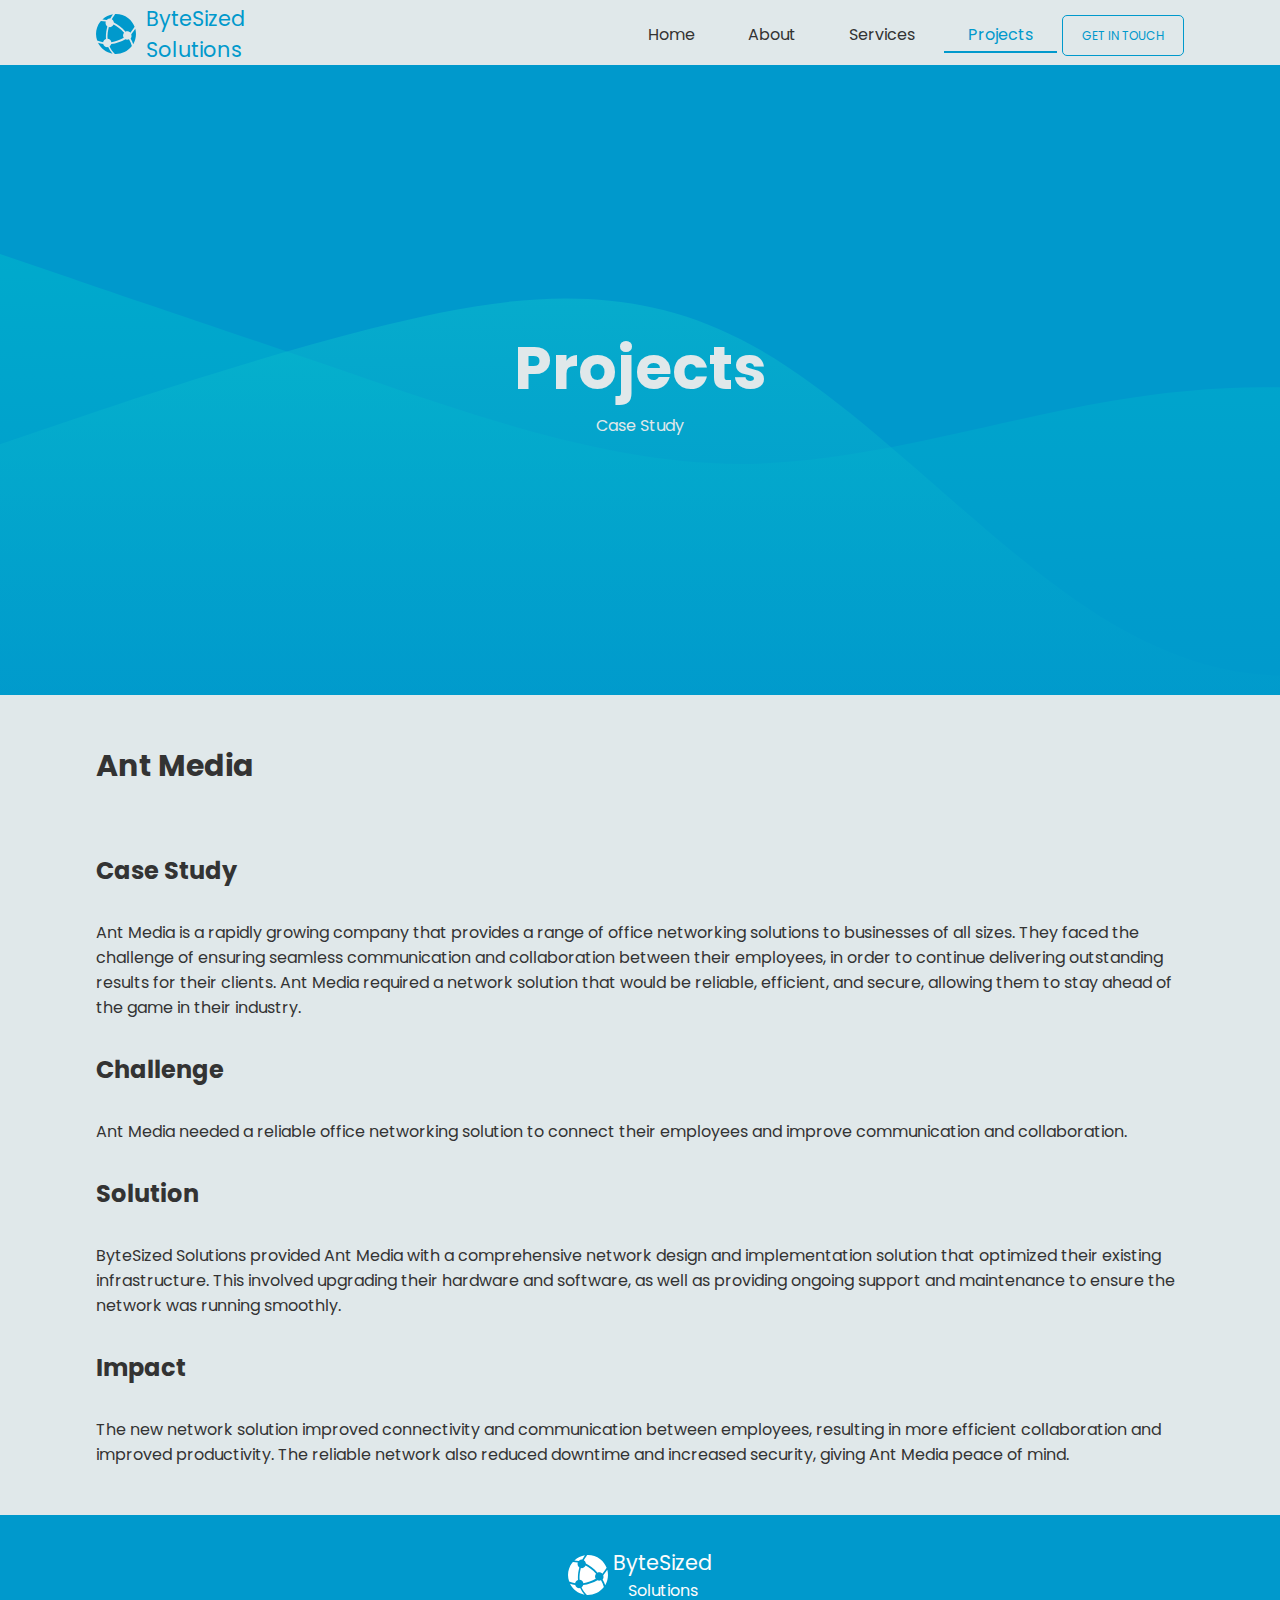
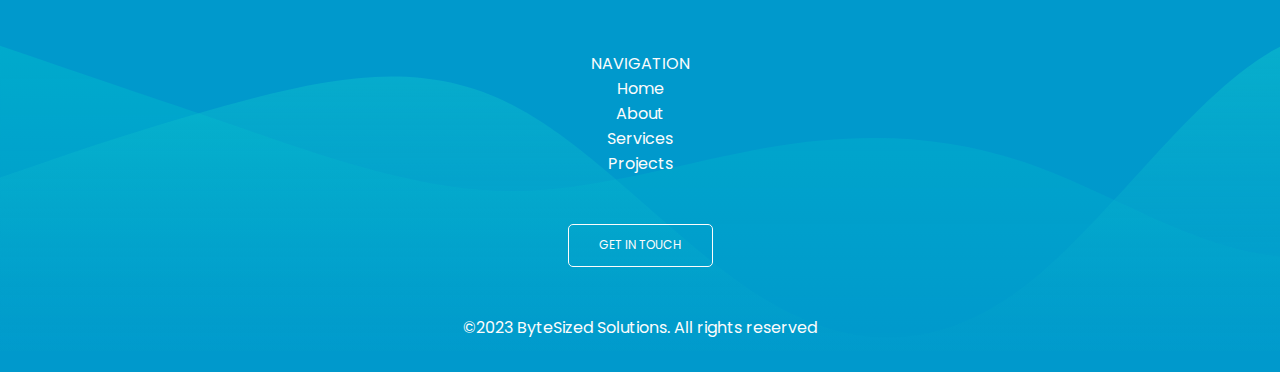
<file: projects/ant-media.html>
<!DOCTYPE html>
<html lang="en">

<head>
    <meta charset="UTF-8">
    <meta http-equiv="X-UA-Compatible" content="IE=edge">
    <meta name="viewport" content="width=device-width, initial-scale=1.0">
    <title>ByteSized Solutions: Projects</title>
    <link rel="stylesheet" href="../assets/css/style.css">
    <link rel="stylesheet" href="https://cdnjs.cloudflare.com/ajax/libs/font-awesome/6.3.0/css/all.min.css">
    <!--font awesome-->
</head>

<body>
    <main>
        <header>
            <!-- navbar -->
            <nav class="header flex container relative">
                <!-- main brand logo -->

                <a class="brand grid" href="../index.html">
                    <img src="../assets/images/logo.svg" alt="brand logo" class="brand_icon">
                    <div>
                        <span>ByteSized</span><br>
                        <span class='brand_solutions'>Solutions</span>
                    </div>
                </a>

                <!--mobile nav toggle-->
                <label class="hamburger_icon" for="toggle"><i class="fa fa-bars"></i></label>
                <input type="checkbox" id="toggle" hidden>

                <ul class=" nav_items flex">
                    <li><a class="nav_item" href="../index.html">Home</a></li>
                    <li><a class="nav_item" href="../about.html">About</a></li>
                    <li><a class="nav_item" href="../about.html">Services</a></li>
                    <li><a aria-current="page" class="nav_item" href="../projects.html">Projects</a></li>
                    <li><a class="nav_item btn btn_pry" href="../about.html#contact">Get In Touch</a></li>
                </ul>
            </nav>
        </header>
        <!-- hero section -->
        <!-- hero section -->
        <section id="hero" class="hero flex row">
            <div class="main_text flex row">
                <h1 class="main_title">Projects</h1>
                <p class="main_subtitle">Case Study</p>

            </div>

        </section>
        <section class="container about_services section_spacing grid services_articles">
            <h2>Ant Media</h2>
            <article class="services_article_block  grid">

                <h3>Case Study</h3>
                <p>Ant Media is a rapidly growing company that provides a range of office networking solutions to
                    businesses of all sizes. They faced the challenge of ensuring seamless communication and
                    collaboration between their employees, in order to continue delivering outstanding results for their
                    clients. Ant Media required a network solution that would be reliable, efficient, and secure,
                    allowing them to stay ahead of the game in their industry.</p>
                <h3>Challenge</h3>
                <p>Ant Media needed a reliable office networking solution to connect their employees and improve
                    communication and collaboration.</p>
                <h3>Solution</h3>
                <p>ByteSized Solutions provided Ant Media with a comprehensive network design and implementation
                    solution that optimized their existing infrastructure. This involved upgrading their hardware and
                    software, as well as providing ongoing support and maintenance to ensure the network was running
                    smoothly.</p>
                <h3>Impact</h3>
                <p>The new network solution improved connectivity and communication between employees, resulting in more
                    efficient collaboration and improved productivity. The reliable network also reduced downtime and
                    increased security, giving Ant Media peace of mind.
                </p>
            </article>

        </section>


        <footer class="flex row">
            <!-- footer nav  -->
            <nav class="footer_nav flex row">
                <!-- main brand logo -->
                <div class="brand flex">
                    <img src="../assets/images/logo_white.svg" alt="brand logo" class="brand_icon">
                    <a class="brand" href="../index.html">
                        <span>ByteSized</span><br> Solutions
                    </a>
                </div>
                <ul class=" footer_nav_items flex row">
                    <li class="footer_nav_items_title">Navigation</li>
                    <li><a class="nav_item" href="../index.html">Home</a></li>
                    <li><a class="nav_item" href="../about.html">About</a></li>
                    <li><a class="nav_item" href="../services">Services</a></li>
                    <li><a class="nav_item" href="../projects.html">Projects</a></li>
                    <li><a class="nav_item btn btn_pry cta" href="../about.html#contact">Get In Touch</a></li>
                </ul>
            </nav>
            <p>©2023 ByteSized Solutions. All rights reserved</p>
        </footer>
    </main>
</body>
</file>
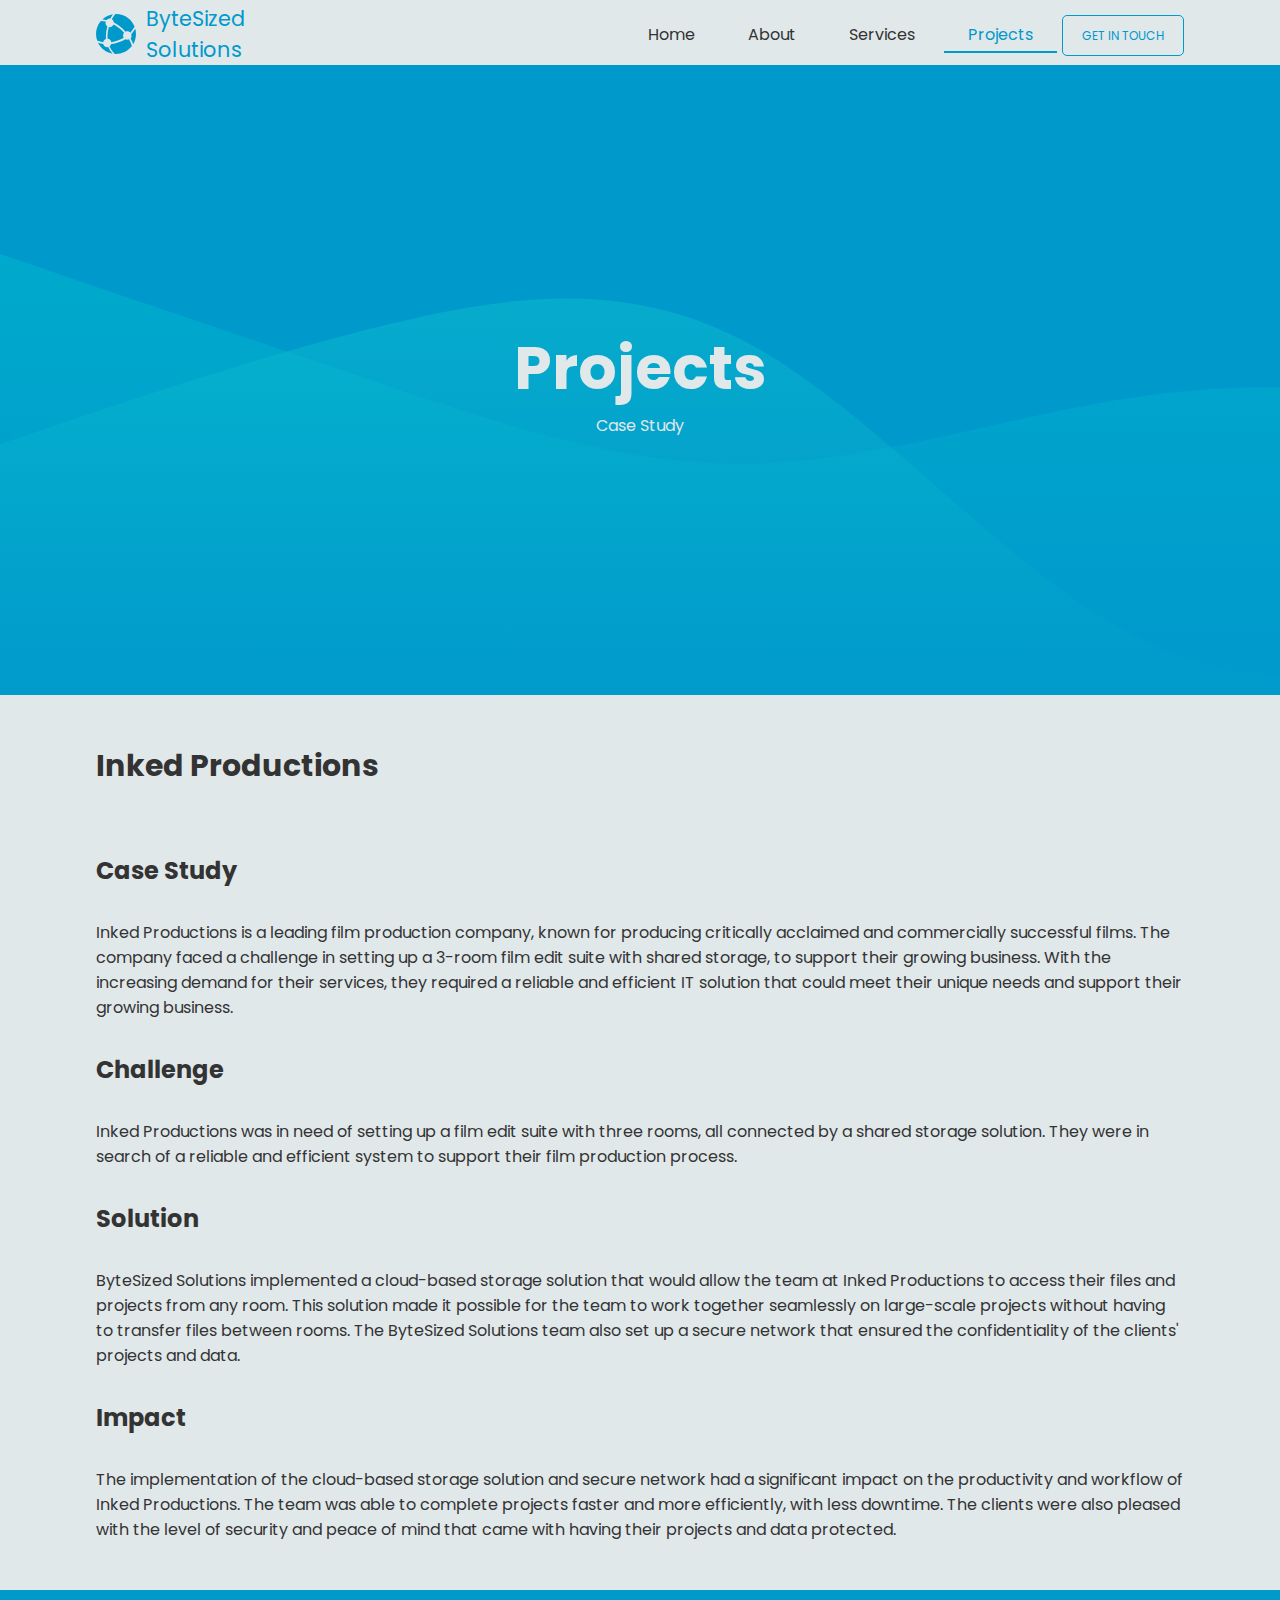
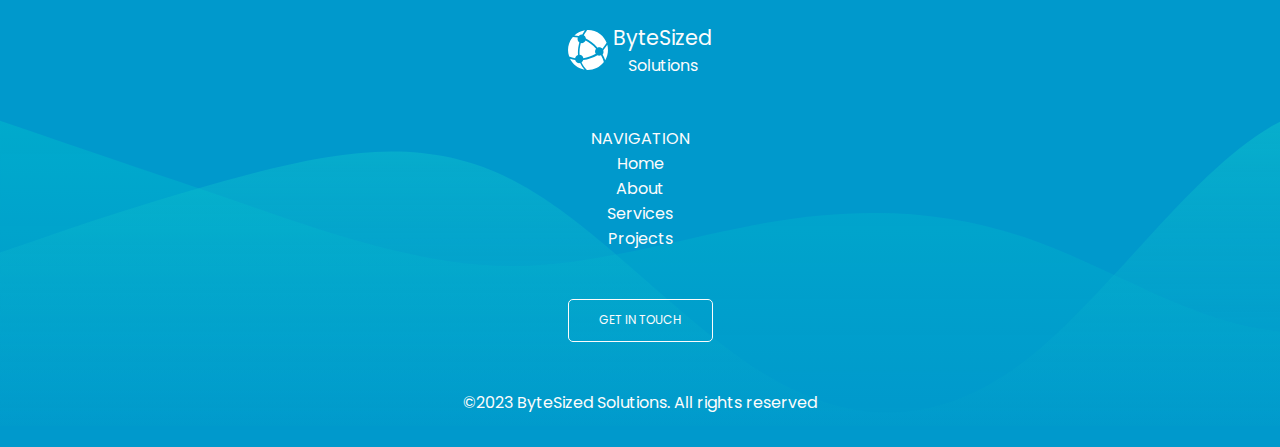
<file: projects/inked-productions.html>
<!DOCTYPE html>
<html lang="en">

<head>
    <meta charset="UTF-8">
    <meta http-equiv="X-UA-Compatible" content="IE=edge">
    <meta name="viewport" content="width=device-width, initial-scale=1.0">
    <title>ByteSized Solutions: Projects</title>
    <link rel="stylesheet" href="../assets/css/style.css">
    <link rel="stylesheet" href="https://cdnjs.cloudflare.com/ajax/libs/font-awesome/6.3.0/css/all.min.css">
    <!--font awesome-->
</head>

<body>
    <main>
        <header>
            <!-- navbar -->
            <nav class="header flex container relative">
                <!-- main brand logo -->

                <a class="brand grid" href="../index.html">
                    <img src="../assets/images/logo.svg" alt="brand logo" class="brand_icon">
                    <div>
                        <span>ByteSized</span><br>
                        <span class='brand_solutions'>Solutions</span>
                    </div>
                </a>

                <!--mobile nav toggle-->
                <label class="hamburger_icon" for="toggle"><i class="fa fa-bars"></i></label>
                <input type="checkbox" id="toggle" hidden>

                <ul class=" nav_items flex">
                    <li><a class="nav_item" href="../index.html">Home</a></li>
                    <li><a class="nav_item" href="../about.html">About</a></li>
                    <li><a class="nav_item" href="../about.html">Services</a></li>
                    <li><a aria-current="page" class="nav_item" href="../projects.html">Projects</a></li>
                    <li><a class="nav_item btn btn_pry" href="../about.html#contact">Get In Touch</a></li>
                </ul>
            </nav>
        </header>
        <!-- hero section -->
        <!-- hero section -->
        <section id="hero" class="hero flex row">
            <div class="main_text flex row">
                <h1 class="main_title">Projects</h1>
                <p class="main_subtitle">Case Study</p>

            </div>

        </section>
        <section class="container about_services section_spacing grid services_articles">
            <h2>Inked Productions</h2>
            <article class="services_article_block  grid">
                <h3>Case Study</h3>
                <p>Inked Productions is a leading film production company, known for
                    producing critically acclaimed and commercially successful films. The company faced a
                    challenge in setting up a 3-room film edit suite with shared storage, to support their
                    growing business. With the increasing demand for their services, they required a reliable
                    and efficient IT solution that could meet their unique needs and support their growing
                    business.</p>
                <h3>Challenge</h3>
                <p>Inked Productions was in need of setting up a film edit suite with three rooms, all
                    connected by a shared storage solution. They were in search of a reliable and efficient system to
                    support their film production process.</p>
                <h3>Solution</h3>
                <p>ByteSized Solutions implemented a cloud-based storage solution that would allow the
                    team at Inked Productions to access their files and projects from any room. This solution made it
                    possible for the team to work together seamlessly on large-scale projects without having to transfer
                    files between rooms. The ByteSized Solutions team also set up a secure network that ensured the
                    confidentiality of the clients' projects and data.</p>
                <h3>Impact</h3>
                <p>The implementation of the cloud-based storage solution and secure network had a
                    significant impact on the productivity and workflow of Inked Productions. The team was able to
                    complete
                    projects faster and more efficiently, with less downtime. The clients were also pleased with the
                    level
                    of security and peace of mind that came with having their projects and data protected.
                </p>
            </article>

        </section>


        <footer class="flex row">
            <!-- footer nav  -->
            <nav class="footer_nav flex row">
                <!-- main brand logo -->
                <div class="brand flex">
                    <img src="../assets/images/logo_white.svg" alt="brand logo" class="brand_icon">
                    <a class="brand" href="../index.html">
                        <span>ByteSized</span><br> Solutions
                    </a>
                </div>
                <ul class=" footer_nav_items flex row">
                    <li class="footer_nav_items_title">Navigation</li>
                    <li><a class="nav_item" href="../index.html">Home</a></li>
                    <li><a class="nav_item" href="../about.html">About</a></li>
                    <li><a class="nav_item" href="../services.html">Services</a></li>
                    <li><a class="nav_item" href="../projects.html">Projects</a></li>
                    <li><a class="nav_item btn btn_pry cta" href="../about.html#contact">Get In Touch</a></li>
                </ul>
            </nav>
            <p>©2023 ByteSized Solutions. All rights reserved</p>
        </footer>
    </main>
</body>
</file>
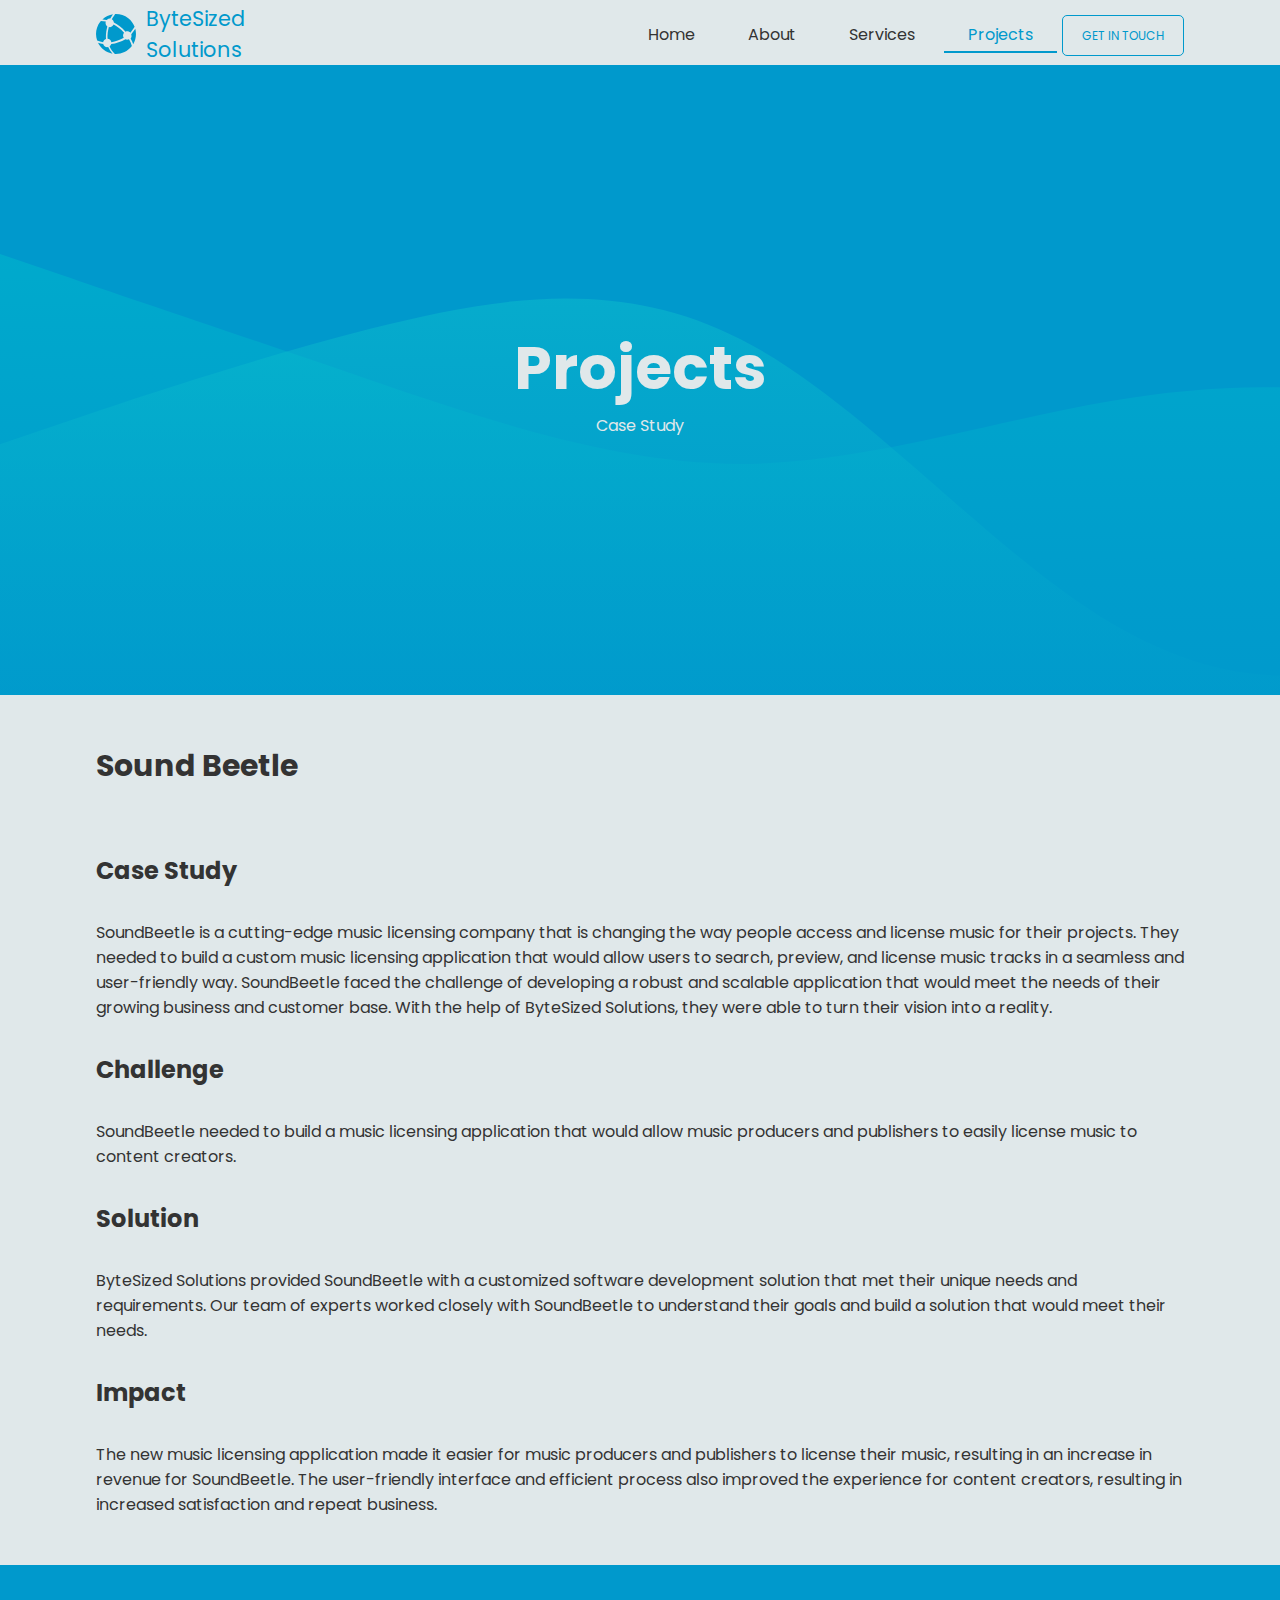
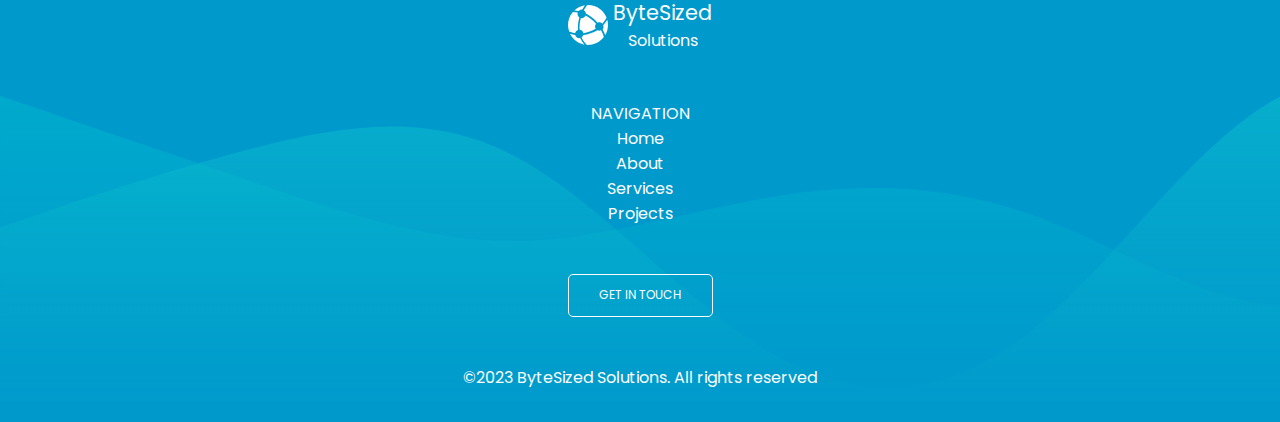
<file: projects/sound-beetle.html>
<!DOCTYPE html>
<html lang="en">

<head>
    <meta charset="UTF-8">
    <meta http-equiv="X-UA-Compatible" content="IE=edge">
    <meta name="viewport" content="width=device-width, initial-scale=1.0">
    <title>ByteSized Solutions: Projects</title>
    <link rel="stylesheet" href="../assets/css/style.css">
    <link rel="stylesheet" href="https://cdnjs.cloudflare.com/ajax/libs/font-awesome/6.3.0/css/all.min.css">
    <!--font awesome-->
</head>

<body>
    <main>
        <header>
            <!-- navbar -->
            <nav class="header flex container relative">
                <!-- main brand logo -->

                <a class="brand grid" href="../index.html">
                    <img src="../assets/images/logo.svg" alt="brand logo" class="brand_icon">
                    <div>
                        <span>ByteSized</span><br>
                        <span class='brand_solutions'>Solutions</span>
                    </div>
                </a>

                <!--mobile nav toggle-->
                <label class="hamburger_icon" for="toggle"><i class="fa fa-bars"></i></label>
                <input type="checkbox" id="toggle" hidden>

                <ul class=" nav_items flex">
                    <li><a class="nav_item" href="../index.html">Home</a></li>
                    <li><a class="nav_item" href="../about.html">About</a></li>
                    <li><a class="nav_item" href="../about.html">Services</a></li>
                    <li><a aria-current="page" class="nav_item" href="../projects.html">Projects</a></li>
                    <li><a class="nav_item btn btn_pry" href="../about.html#contact">Get In Touch</a></li>
                </ul>
            </nav>
        </header>
        <!-- hero section -->
        <!-- hero section -->
        <section id="hero" class="hero flex row">
            <div class="main_text flex row">
                <h1 class="main_title">Projects</h1>
                <p class="main_subtitle">Case Study</p>

            </div>

        </section>
        <section class="container about_services section_spacing grid services_articles">
            <h2>Sound Beetle</h2>
            <article class="services_article_block  grid">

                <h3>Case Study</h3>
                <p>SoundBeetle is a cutting-edge music licensing company that is changing the way people access and
                    license music for their projects. They needed to build a custom music licensing application that
                    would allow users to search, preview, and license music tracks in a seamless and user-friendly way.
                    SoundBeetle faced the challenge of developing a robust and scalable application that would meet the
                    needs of their growing business and customer base. With the help of ByteSized Solutions, they were
                    able to turn their vision into a reality.</p>
                <h3>Challenge</h3>
                <p>SoundBeetle needed to build a music licensing application that would allow music producers and
                    publishers to easily license music to content creators.</p>
                <h3>Solution</h3>
                <p> ByteSized Solutions provided SoundBeetle with a customized software development solution that met
                    their unique needs and requirements. Our team of experts worked closely with SoundBeetle to
                    understand their goals and build a solution that would meet their needs.</p>
                <h3>Impact</h3>
                <p>The new music licensing application made it easier for music producers and publishers to license
                    their music, resulting in an increase in revenue for SoundBeetle. The user-friendly interface and
                    efficient process also improved the experience for content creators, resulting in increased
                    satisfaction and repeat business.
                </p>
            </article>

        </section>


        <footer class="flex row">
            <!-- footer nav  -->
            <nav class="footer_nav flex row">
                <!-- main brand logo -->
                <div class="brand flex">
                    <img src="../assets/images/logo_white.svg" alt="brand logo" class="brand_icon">
                    <a class="brand" href="../index.html">
                        <span>ByteSized</span><br> Solutions
                    </a>
                </div>
                <ul class=" footer_nav_items flex row">
                    <li class="footer_nav_items_title">Navigation</li>
                    <li><a class="nav_item" href="../index.html">Home</a></li>
                    <li><a class="nav_item" href="../about.html">About</a></li>
                    <li><a class="nav_item" href="../services.html">Services</a></li>
                    <li><a class="nav_item" href="../projects.html">Projects</a></li>
                    <li><a class="nav_item btn btn_pry cta" href="../about.html#contact">Get In Touch</a></li>
                </ul>
            </nav>
            <p>©2023 ByteSized Solutions. All rights reserved</p>
        </footer>
    </main>
</body>
</file>
<file: assets/css/style.css>
/* import google font family  */
@import url('https://fonts.googleapis.com/css2?family=Bebas+Neue&family=DM+Sans:ital,wght@0,400;0,500;0,700;1,400;1,500;1,700&family=Poppins&family=Roboto:wght@300&display=swap');



/* reset */
* {
    margin: 0;
    padding: 0;
    font-size: inherit;
    box-sizing: border-box;
}

html {
    scroll-behavior: smooth;
}

nav>ul>li {
    list-style-type: none;
}

a {
    text-decoration: none;
    color: inherit;
}

button {
    all: unset;
    cursor: pointer;
}

body {
    background-color: var(--clr-pry);
    color: var(--clr-sec);
    font-family: 'Poppins', sans-serif;
    overflow-x: hidden;
    top: 0;
    left: 0;
}

/* root variable declarations */
:root {
    /* colors  */
    --clr-pry: #e0e8ea;
    --clr-pry-light: #fcfcfc;
    --clr-sec: #333;
    --clr-accent-light: rgb(0, 153, 204);
    --clr-accent-transparent: rgba(0, 153, 204, 0.3);
    --clr-accent-dark: rgb(0, 51, 102);
    --clr-gradient: linear-gradient(180deg, rgba(38, 100, 162, 0.7) 0%, rgba(0, 153, 204, 0.8) 100%);
    /* typography sizing  */

    --text-2xs: 0.75rem;
    --text-xs: 0.875rem;
    --text-sm: 1rem;
    --text-md: 1.5rem;
    --text-lg: 1.875rem;
    --text-xl: 3rem;
    --text-2xl: 3.75rem;
    /* box-shadows  */
    --shadow-hover: 0px 14px 19px -6px rgba(0, 0, 0, 0.24);
}

/* typography */
h1,
.main_title {
    font-size: var(--text-2xl);
}

h2 {
    font-size: var(--text-lg);
}

h3 {
    font-size: var(--text-md);
}

h4 {
    font-size: var(--text-sm);
}

p,
span,
li {
    font-size: var(--text-sm);
}

.section_title {
    font-size: var(--text-lg);
    text-align: center;
    color: var(--clr-accent-light);
    /* z-index: 20 ; */
}

.section_text {
    font-size: var(--text-sm);
    text-align: center;
    /* z-index:20; */

}

.card_title {
    font-size: var(--text-sm);
}

.card_text {
    font-size: var(--text-xs);
}

/* boxes, containers & sections*/
.container {
    width: 85%;
    min-width: 300px;
    max-width: 1124px;
    margin: 0 auto;
}

.section_spacing {
    /* to space sections */
    padding: 3rem 0;
    gap: 2rem;
}

/* general classifications classes */
.flex {
    display: flex;
}

.grid {
    display: grid;
}

.row {
    flex-direction: column;
}

.column {
    flex-direction: row;
}

.absolute {
    position: absolute;
}

.relative {
    position: relative;
}

.center {
    justify-content: center;
    align-items: center;
}

/* header and nav  */
header {
    width: 100vw;
    margin-top: 0.2rem;
}

.header {
    justify-content: space-between;
    /* z-index: 10; */
}

/* brand logo and text  */
.brand {
    grid-template-columns: 50px 1fr;
    align-items: center;
    justify-content: center;

}

.brand span {
    /* bytesized logo text */
    color: var(--clr-accent-light);
    font-size: 1.3rem;
}
.brand:hover {
   transform: scale(1.01);
}

.nav_items {
    gap: 0.3rem;
    align-items: center;
}

.nav_item {
    padding: 1rem 1.5rem;
    transition: ease 0.4s;
}

.nav_item:hover {
    color: var(--clr-accent-light);
}

.hamburger_icon {
    display: none;
}

/* current page highlight */
[aria-current='page'] {
    color: var(--clr-accent-light);
    border-bottom: 2px solid var(--clr-accent-light);
    padding-bottom: 5px;

}

/* hero section  */
.hero {
    background-color: var(--clr-accent-light);
    background-image: url(../../assets/images/wave.svg);
    background-size: cover;
    background-position: 0 20%;
    color: var(--clr-pry);
    width: 100vw;
    height: 70vh;
    align-items: center;
    justify-content: center;
    text-align: center;
    position: relative;
    padding: 20%;
}

.hero2 {
    height: 30vh;
}

.main_text {
    position: absolute;
    justify-content: center;
    align-items: center;
    /* color: var(--clr-pry-light) */
}

/* who are we section  */
.services_cards {
    grid-template-columns: repeat(auto-fill, minmax(300px, 1fr));
    gap: 3px;
    justify-content: center;
    margin: 3rem 0;
    padding: 2rem;
}

/* why choose us section  */
.offer {
    padding: 0 !important;
    background-color: var(--clr-accent-transparent) !important;
}

.offer img {
    width: 100%;
    height: 150px;
    object-fit: cover;
    object-position: center;
}


/* case studies section  */
.case_studies {
    overflow-x: hidden;
}

/* cards */
.card {
    background-color: var(--clr-pry-light);
    padding: 3rem;
    border-radius: 5px;
    overflow: hidden;
}

.card:hover {
    transform: scale(1.01);
    box-shadow: var(--shadow-hover);
}

.card_image {
    background-color: var(--clr-accent-dark);
    width: 100%;
    height: 300px;
    object-fit: cover;
}

.case_carousel {
    margin: 6rem 0;
    border-radius: 10px;
    overflow: hidden;
    gap: 4px;
}

.case_card {
    grid-template-columns: 60% 40%;
    background-color: var(--clr-pry-light);
}

.card_article {
    padding: 2rem;
    display: flex;
    flex-direction: column;
    justify-content: center;
    align-items: flex-start;
    gap: 1rem;
}

.case_card:hover card

/* contact section  */
.form_block {
    grid-template-columns: repeat(2, 1fr);
    border-radius: 10px;
    overflow: hidden;
    margin-top: 4rem;
    outline:1px solid red;
}

.side_form {
    background-color: var(--clr-accent-light);
    padding: 3rem;
}

form {
    padding: 2rem;
    background-color: var(--clr-pry-light);
}

/* who we are section  */
.about {
    flex-direction: column;
    gap: 2rem;
    justify-content: center;
    align-items: center;
    text-align: center;
}

/* form input field */
.form_field {
    display: flex;
    flex-direction: column;
    margin-top: 1.2rem;
}

.form_field label {
    font-size: var(--text-2xs);
    text-transform: uppercase;
    color: var(--clr-accent-light);
}

input {
    background: var(--clr-pry);
    border: none;
    border-bottom: 2px solid var(--clr-accent-light);
    height: 2rem;
    border-radius: 5px;
    padding: 0 0.5rem;
}

input:hover,
input:active {
    background-color: var(--clr-pry-light);
}

#message {
    height: 12rem;
    margin-bottom: 1.5rem;
}

/* buttons */
.btn {
    text-transform: uppercase;
    transition: ease 0.4s;
}

.btn_pry {
    font-size: 12px;
    border-radius: 5px;
    padding: 0.7rem 1.2rem;
    border: 1px solid var(--clr-accent-light);
    /* background-color: var(--clr-accent-light); */
    color: var(--clr-accent-light);
}

.btn_pry:hover {
    background-color: var(--clr-accent-light);
    color: var(--clr-pry-light);
    box-shadow: var(--shadow-hover);
    transform: scale(1.01);

}

.btn_sec {
    display: flex;
    align-items: center;
    justify-content: center;
    color: var(--clr-sec);
    gap: 0.5rem;
    text-transform: capitalize;
    border-bottom: 1px solid var(--clr-accent-light);

}

.btn_sec:hover {
    gap: 0.9rem;
    border-bottom: 2px solid var(--clr-accent-light);
    background-color: var(--clr-accent-transparent);

}

.card_btn {
    font-size: var(--text-xs);

}

.card:hover .card_btn {
    background-color: var(--clr-accent-transparent);
    gap: 0.9rem;
    border-bottom: 2px solid var(--clr-accent-light);
}

.cta {
    border: 1px solid var(--clr-pry-light);
    color: var(--clr-pry-light);
    margin-top: 3rem;
    /* z-index: 20; */
}

.cta:hover {
    border: none;
    transform: scale(1.01);
    border: 2px solid rgba(156, 219, 255, 0.7);

}

/* get in touch banner */
.cta_banner {
    background-color: var(--clr-accent-light);
    background-image: url(../../assets/images/wave.svg);
    background-size: cover;
    background-repeat: no-repeat;
    background-position: center;
    display: flex;
    flex-direction: column;
    align-items: center;
    text-align: center;
    gap: 2rem;
    padding: 3rem 20%;
    color: var(--clr-pry-light);
}

.cta_banner .section_title {
    color: var(--clr-pry-light);

}

/* footer  */
footer {
    background-image: url(../../assets/images/wave.svg);
    padding: 2rem 0;
    gap: 3rem;
    align-items: center;
    text-align: center;
    background-color: var(--clr-accent-light);
    color: var(--clr-pry-light);
}

/* footer nav  */
footer .brand {
    align-items: center;
    gap: 5px;
}

footer .brand span {
    /* bytesized logo text */
    color: var(--clr-pry-light);
    font-size: 1.3rem;
}

footer .brand h1 {
    text-transform: uppercase;
    font-size: var(--text-xs);
    letter-spacing: 2px;
}

.footer_nav {
    gap: 3rem;
}

/* footer get in touch button  */
.footer_nav_items .btn {
    display: grid;
    gap: 1rem;
    align-items: center;
}

.footer_nav .nav_items {
    font-size: var(--text-xs);
    font-weight: 200;

}

.footer_nav_items_title {
    text-transform: uppercase;
}

/* media queries */
@media (max-width:855px) {
    .nav_items {
        display: flex;
        width: 100vw;
        height: 0vh;
        transition: ease 0.5s;
        position: absolute;
        gap: 2rem;
        justify-content: center;
        flex-direction: column;
        overflow: hidden;
        opacity: 0;
        top: 100%;
        left: 50%;
        transform: translateX(-50%);
        background-color: var(--clr-pry-light);
        z-index:30;
    }


    /* change flex direction for mobile menu  */
    .header {
        align-items: center;
    }

    /* mobile menu icon  */
    .hamburger_icon {
        display: block;
        font-size: 1.2rem;
    }

    /* toggle mobile menu  */
    #toggle:checked ~ .nav_items {
        opacity:1;
        height: 100vh;

    }

    .case_card {
        /* change direction flow of case card  */
        grid-template-columns: 1fr;
    }

    .card_image {
        width: 100%;
        height: 200px;
    }

    .form {
        grid-template-columns: 1fr;

    }
    .about_services {
        grid-template-columns:1fr;
    }
    .services_page_articles {
        grid-template-columns: 1fr !important;
        gap: 2rem;
    }
    

}

/* ====== ABOUT PAGE ====== */

/* services  */
.services_page_articles {
    grid-template-columns: 300px 1fr;
    gap: 2rem;
}

.services_article_block{
    gap:2rem;
    margin-top: 2rem;
}

.article_image {
    width: 100%;
    height: 100%;
    object-fit: cover;
}
hr{
    border:1px solid var(--clr-accent-light);
}

/* ====== PROJECTS PAGE  ======*/
.sub_title {
    font-size: var(--text-md);
}

.article_text {
    font-size: var(--text-sm);
}
</file>
